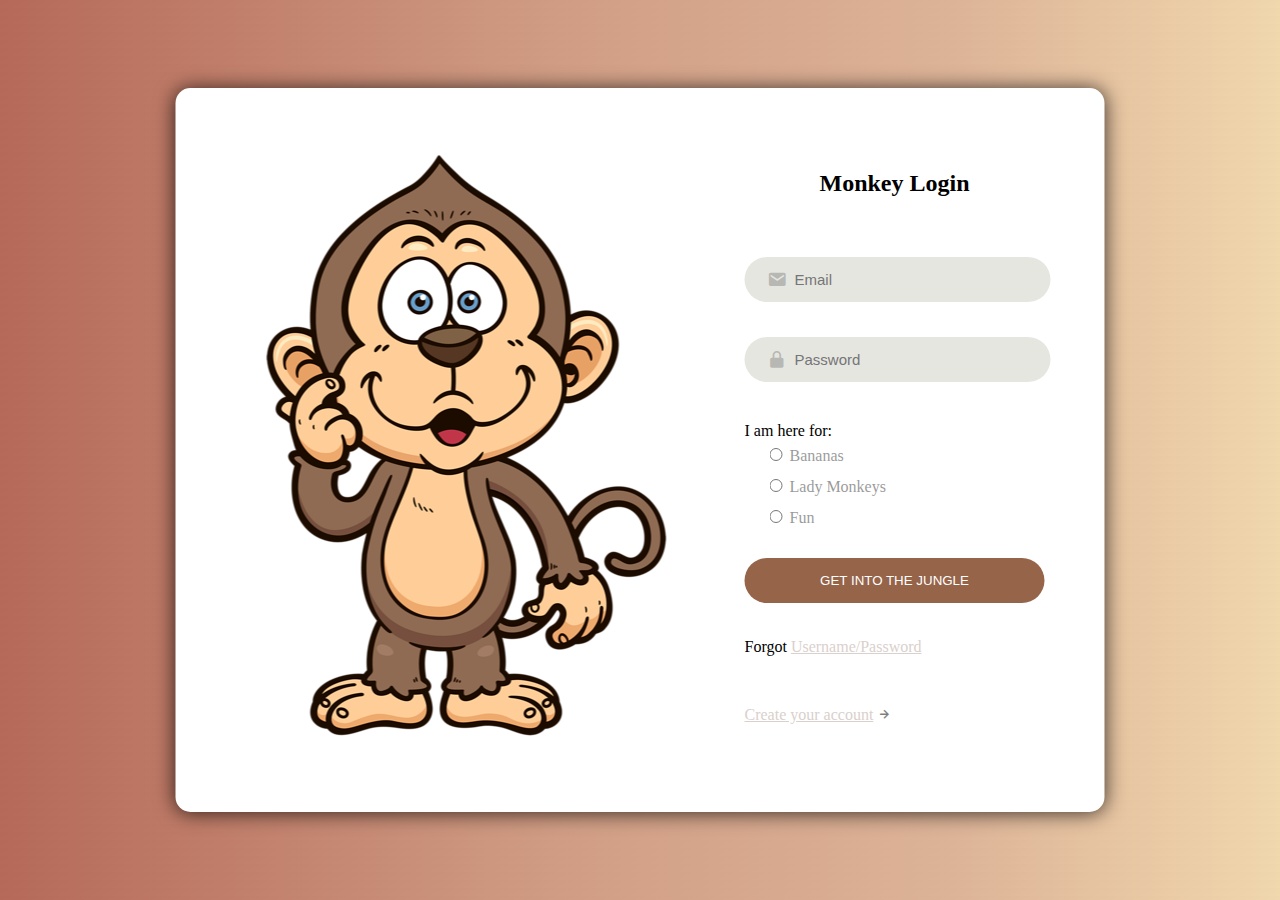
<file: Homework-Form-Monkey-main/index.html>
<!DOCTYPE html>
<html lang="en">
  <head>
    <meta charset="UTF-8" />
    <meta name="viewport" content="width=device-width, initial-scale=1.0" />
    <link
      href="https://unpkg.com/boxicons@2.1.4/css/boxicons.min.css"
      rel="stylesheet"
    />
    <link rel="stylesheet" href="style.css" />
    <title>Homework</title>
  </head>
  <body>
    <div class="container">
      <div class="monkey-img">
        <img src="img-01.png" alt="Monkey" />
      </div>
      <div class="monkey-form">
        <form>
          <h2>Monkey Login</h2>
          <div class="input-box">
            <i class="bx bxs-envelope"></i>
            <input type="text" id="email" name="email" placeholder="Email" />
          </div>
          <div class="input-box">
            <i class="bx bxs-lock-alt"></i>
            <input
              type="password"
              id="password"
              name="password"
              placeholder="Password"
            />
          </div>
          <div class="choice">
            <p>I am here for:</p>
            <label>
              <input type="radio" name="radio-btn" />
              <span class="text">Bananas</span>
            </label>
            <label>
              <input type="radio" name="radio-btn" />
              <span class="text">Lady Monkeys</span>
            </label>
            <label>
              <input type="radio" name="radio-btn" />
              <span class="text">Fun</span>
            </label>
          </div>

          <button type="submit" class="btn">GET INTO THE JUNGLE</button>

          <div class="forgot-password">
            <p>Forgot <a href="#">Username/Password</a></p>
          </div>

          <div class="create-account">
            <i class="bx bx-right-arrow-alt"></i>
            <a href="#">Create your account</a>
          </div>
        </form>
      </div>
    </div>
  </body>
</html>
</file>
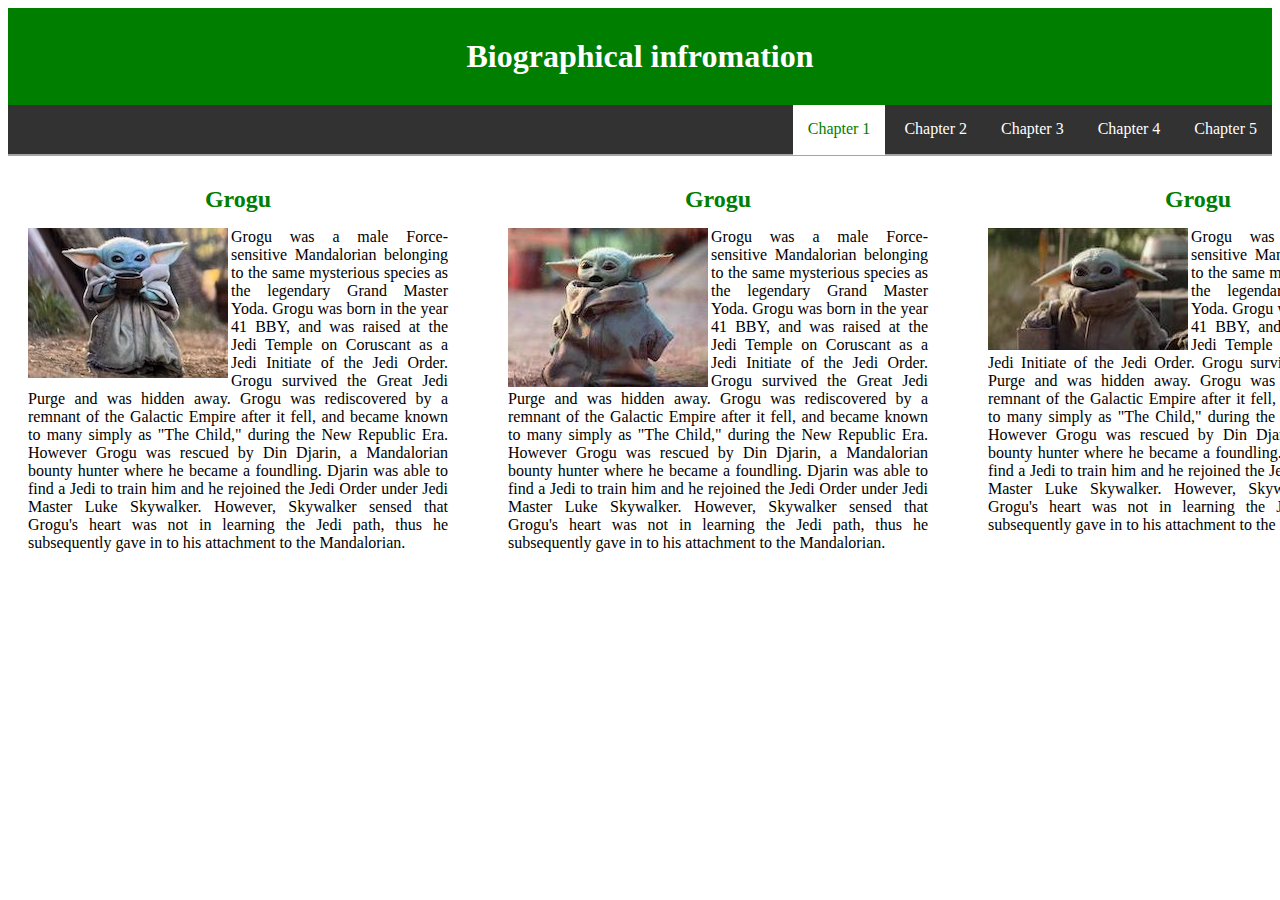
<file: Homework-Grogu/index.html>
<!DOCTYPE html>
<html lang="en">
  <head>
    <meta charset="UTF-8" />
    <meta name="viewport" content="width=device-width, initial-scale=1.0" />
    <link rel="stylesheet" href="style.css" />
    <title>Homework</title>
  </head>
  <body>
    <div class="page-title">
      <h1>Biographical infromation</h1>
      <div class="navbar">
        <ul>
          <li>Chapter 1</li>
          <li>Chapter 2</li>
          <li>Chapter 3</li>
          <li>Chapter 4</li>
          <li>Chapter 5</li>
        </ul>
      </div>
    </div>

    <div class="main-container">
      <div class="first-grogu">
        <div class="grogu-content">
          <h2>Grogu</h2>
          <img src="g1.jpeg" alt="Grogu" />
          <p>
            Grogu was a male Force-sensitive Mandalorian belonging to the same
            mysterious species as the legendary Grand Master Yoda. Grogu was
            born in the year 41 BBY, and was raised at the Jedi Temple on
            Coruscant as a Jedi Initiate of the Jedi Order. Grogu survived the
            Great Jedi Purge and was hidden away. Grogu was rediscovered by a
            remnant of the Galactic Empire after it fell, and became known to
            many simply as "The Child," during the New Republic Era. However
            Grogu was rescued by Din Djarin, a Mandalorian bounty hunter where
            he became a foundling. Djarin was able to find a Jedi to train him
            and he rejoined the Jedi Order under Jedi Master Luke Skywalker.
            However, Skywalker sensed that Grogu's heart was not in learning the
            Jedi path, thus he subsequently gave in to his attachment to the
            Mandalorian.
          </p>
        </div>
      </div>
      <div class="second-grogu">
        <div class="grogu-content">
          <h2>Grogu</h2>
          <img src="g2.jpg" alt="Grogu" />
          <p>
            Grogu was a male Force-sensitive Mandalorian belonging to the same
            mysterious species as the legendary Grand Master Yoda. Grogu was
            born in the year 41 BBY, and was raised at the Jedi Temple on
            Coruscant as a Jedi Initiate of the Jedi Order. Grogu survived the
            Great Jedi Purge and was hidden away. Grogu was rediscovered by a
            remnant of the Galactic Empire after it fell, and became known to
            many simply as "The Child," during the New Republic Era. However
            Grogu was rescued by Din Djarin, a Mandalorian bounty hunter where
            he became a foundling. Djarin was able to find a Jedi to train him
            and he rejoined the Jedi Order under Jedi Master Luke Skywalker.
            However, Skywalker sensed that Grogu's heart was not in learning the
            Jedi path, thus he subsequently gave in to his attachment to the
            Mandalorian.
          </p>
        </div>
      </div>
      <div class="third-grogu">
        <div class="grogu-content">
          <h2>Grogu</h2>
          <img src="g3.jpg" alt="Grogu" />
          <p>
            Grogu was a male Force-sensitive Mandalorian belonging to the same
            mysterious species as the legendary Grand Master Yoda. Grogu was
            born in the year 41 BBY, and was raised at the Jedi Temple on
            Coruscant as a Jedi Initiate of the Jedi Order. Grogu survived the
            Great Jedi Purge and was hidden away. Grogu was rediscovered by a
            remnant of the Galactic Empire after it fell, and became known to
            many simply as "The Child," during the New Republic Era. However
            Grogu was rescued by Din Djarin, a Mandalorian bounty hunter where
            he became a foundling. Djarin was able to find a Jedi to train him
            and he rejoined the Jedi Order under Jedi Master Luke Skywalker.
            However, Skywalker sensed that Grogu's heart was not in learning the
            Jedi path, thus he subsequently gave in to his attachment to the
            Mandalorian.
          </p>
        </div>
      </div>
    </div>
  </body>
</html>
</file>
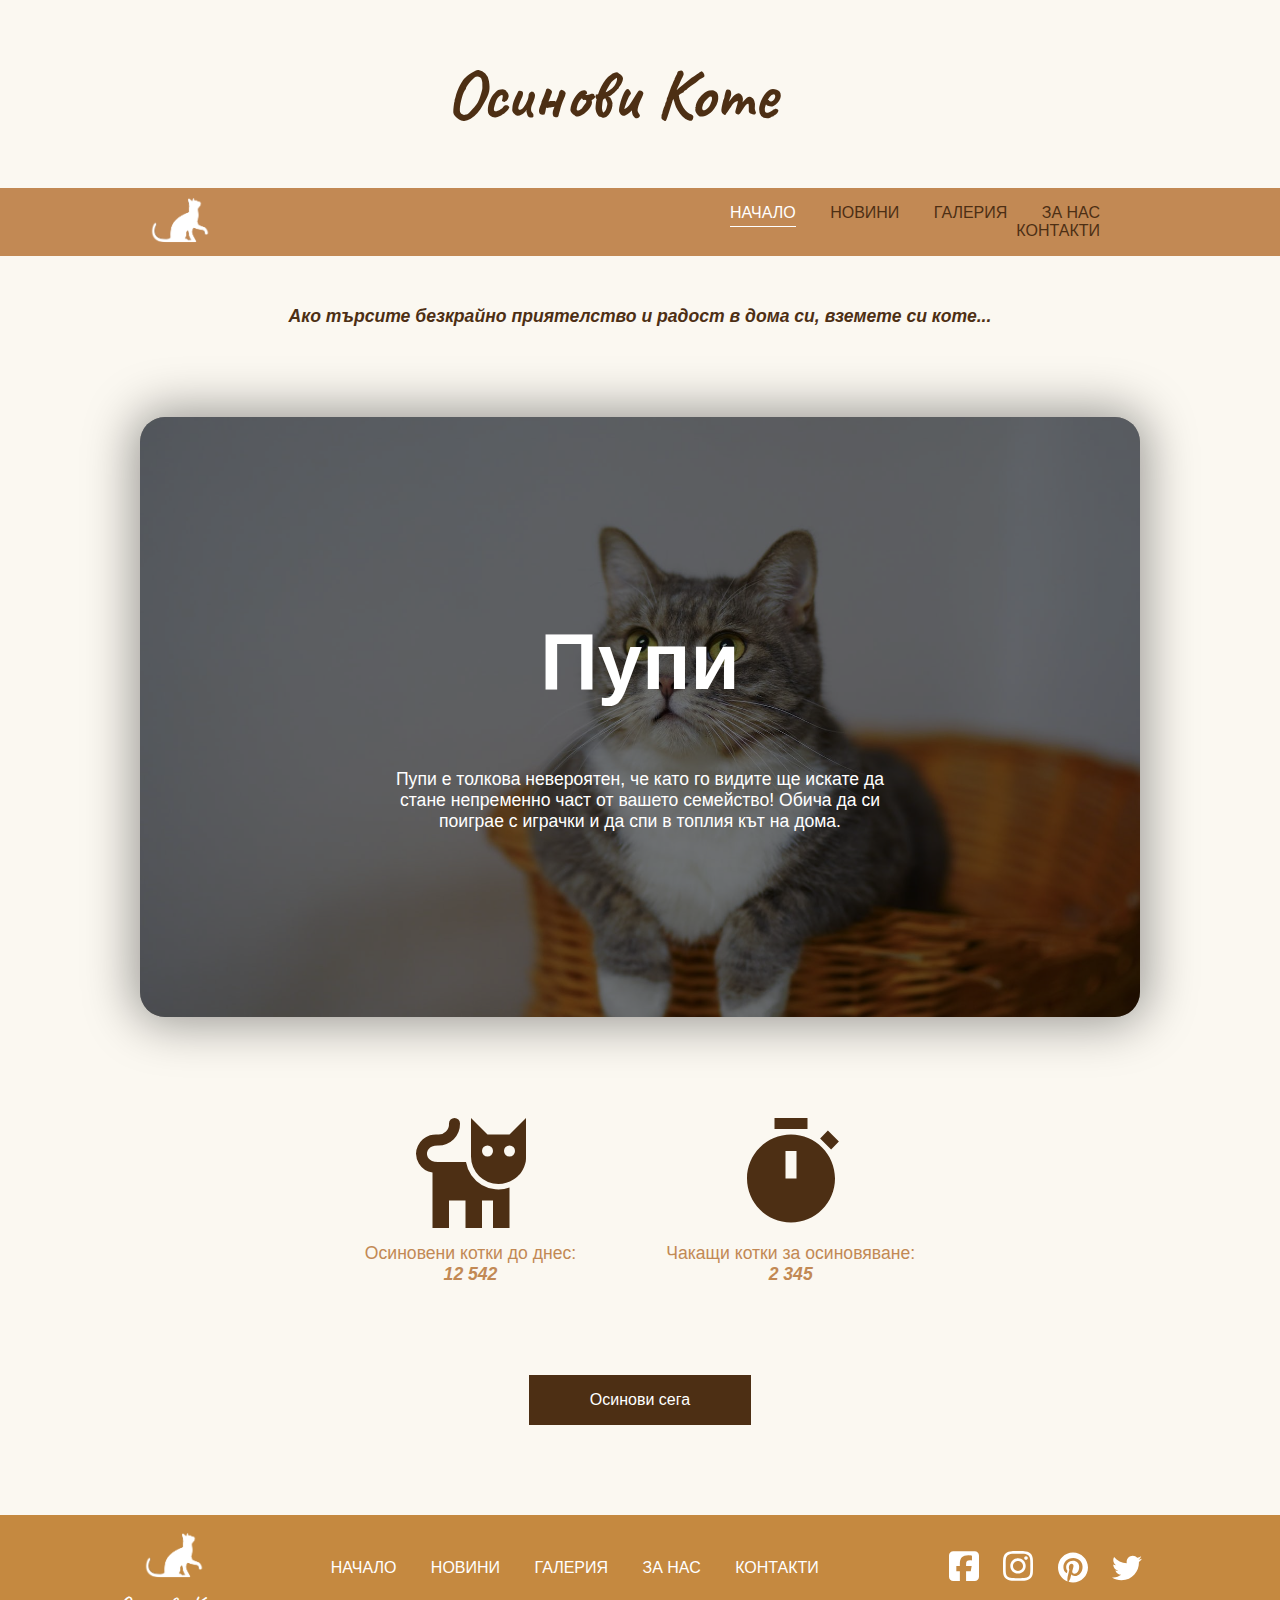
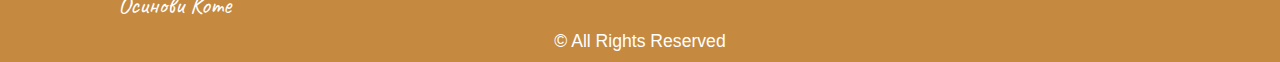
<file: OsinoviKote-Kursova/index.html>
<!DOCTYPE html>
<html lang="en">
  <head>
    <meta charset="utf-8" />
    <meta http-equiv="X-UA-Compatible" content="IE=edge" />
    <meta
      name="viewport"
      content="width=device-width, initial-scale=1, shrink-to-fit=no"
    />
    <meta
      name="description"
      content="This is our website for our organisation about adopting cats."
    />
    <meta
      name="keywords"
      content="котки, осиновяване, България, обич, уют, щастие, котарак, животни"
    />
    <meta http-equiv="content-language" content="bg" />
    <meta name="robots" content="index, follow" />

    <link rel="stylesheet" href="style.css" />

    <title>Осинови коте</title>
  </head>
  <body>
    <div class="page">
      <!-- Navigation Part -->
      <div class="main-title">
        <div class="container">
          <h1>Осинови Коте</h1>
        </div>
      </div>

      <div class="main-navigation">
        <div class="navigation">
          <div class="logo-part">
            <img
              src="images/cat-title-logo.png"
              alt="logo"
              class="image-logo"
            />
          </div>
          <div class="nav-part">
            <ul class="nav">
              <li class="nav-item">
                <a href="index.html" class="nav-item-link active">НАЧАЛО</a>
              </li>
              <li class="nav-item">
                <a href="news.html" class="nav-item-link">НОВИНИ</a>
              </li>
              <li class="nav-item">
                <a href="galery.html" class="nav-item-link">ГАЛЕРИЯ</a>
              </li>
              <li class="nav-item">
                <a href="aboutUs.html" class="nav-item-link">ЗА НАС</a>
              </li>
              <li class="nav-item">
                <a href="contact.html" class="nav-item-link">КОНТАКТИ</a>
              </li>
            </ul>
          </div>
        </div>
      </div>

      <!-- Main Part -->
      <div class="main-container">
        <div class="welcome-home">
          <div class="container">
            <p class="welcome-para">
              <i>
                Ако търсите безкрайно приятелство и радост в дома си, вземете си
                коте...</i
              >
            </p>
          </div>
        </div>

        <div class="slider" id="slider">
          <div class="slide active">
            <img src="images/cat1.jpg" alt="demo image" class="slider-image" />
            <div class="content">
              <h2 class="cat-name">Пупи</h2>
              <p>
                Пупи е толкова невероятен, че като го видите ще искате да стане
                непременно част от вашето семейство! Обича да си поиграе с
                играчки и да спи в топлия кът на дома.
              </p>
            </div>
          </div>
          <div class="slide">
            <img src="images/cat2.jpg" alt="demo image" class="slider-image" />
            <div class="content">
              <h2 class="cat-name">Топчо</h2>
              <p>
                Топчо, веселието във формата на котка! Този котарак пренася
                своята енергия и радост навсякъде, където стъпва.
              </p>
            </div>
          </div>
          <div class="slide">
            <img src="images/cat3.jpg" alt="demo image" class="slider-image" />
            <div class="content">
              <h2 class="cat-name">Гошко</h2>
              <p>
                Неговите любопитни очи го правят особено неповторим. Гошко обича
                да изследва света около себе си и да се забавлява.
              </p>
            </div>
          </div>
        </div>

        <div class="container">
          <div class="statistics">
            <div class="left-statistic">
              <img
                src="images/cat-solid-132.png"
                alt="cat"
                class="cat-statistic"
              />
              <p class="counter">
                Осиновени котки до днес: <br /><b><i>12 542</i></b>
              </p>
            </div>
            <div class="right-statistic">
              <img
                src="images/stopwatch-solid-132.png"
                alt="cat"
                class="cat-statistic"
              />
              <p class="counter">
                Чакащи котки за осиновяване: <br /><b><i>2 345</i></b>
              </p>
            </div>
          </div>
          <a href="contact.html" class="button-adopt">Осинови сега</a>
        </div>
      </div>

      <!-- Footer -->
      <div class="footer-part">
        <div class="top-part-footer">
          <div class="logo-image-container">
            <div class="image-part">
              <img
                src="images/cat-title-logo.png"
                alt="logo"
                class="image-logo"
              />
            </div>
            <div class="text-part">
              <p class="footer-title">Осинови Коте</p>
            </div>
          </div>
          <div class="navigation-footer">
            <div class="nav-part-footer">
              <ul class="nav">
                <li class="nav-item">
                  <a href="index.html" class="nav-item-link-footer">НАЧАЛО</a>
                </li>
                <li class="nav-item">
                  <a href="news.html" class="nav-item-link-footer">НОВИНИ</a>
                </li>
                <li class="nav-item">
                  <a href="galery.html" class="nav-item-link-footer">ГАЛЕРИЯ</a>
                </li>
                <li class="nav-item">
                  <a href="aboutUs.html" class="nav-item-link-footer">ЗА НАС</a>
                </li>
                <li class="nav-item">
                  <a href="contact.html" class="nav-item-link-footer"
                    >КОНТАКТИ</a
                  >
                </li>
              </ul>
            </div>
          </div>
          <div class="social-media">
            <img
              src="images/square-facebook.svg"
              alt="facebook"
              class="social-media-image"
            />
            <img
              src="images/instagram.svg"
              alt="instagram"
              class="social-media-image"
            />
            <img
              src="images/pinterest.svg"
              alt="pinterest"
              class="social-media-image"
            />
            <img
              src="images/twitter.svg"
              alt="twitter"
              class="social-media-image"
            />
          </div>
        </div>
        <div class="down-part-footer">
          <p class="text-rights">&copy; All Rights Reserved</p>
        </div>
      </div>
    </div>
    <script src="script.js"></script>
  </body>
</html>
</file>
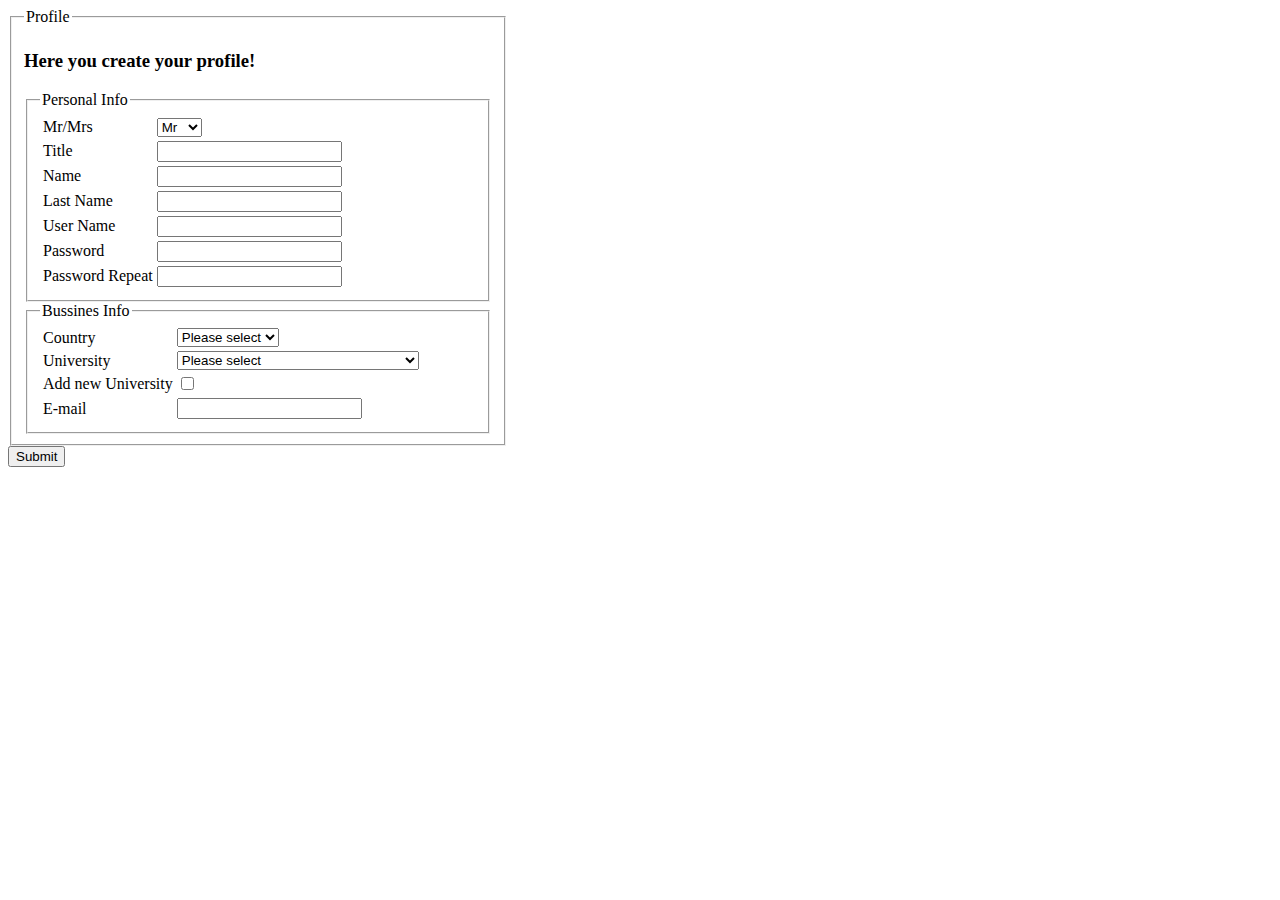
<file: Homework-Web/Form/index.html>
<!DOCTYPE html>
<html lang="en">
  <head>
    <meta charset="UTF-8" />
    <meta name="viewport" content="width=device-width, initial-scale=1.0" />
    <link rel="stylesheet" href="style.css">
    <title>Document</title>
  </head>
  <body>
    <div class="main-fieldset">
        <fieldset >
            <legend>Profile</legend>
            <h3>Here you create your profile!</h3>
              
          <fieldset>
              <legend>Personal Info</legend>
              <form>
                  <table>
                    <!-- Mr/Mrs -->
                    <tr>
                        <td>
                            <label for="city">Mr/Mrs</label>
                        </td>
        
                        <td>
                            <select name="gender" id="gender">
                            <option value="Mr">Mr</option>
                            <option value="Mrs">Mrs</option>
                        </td>
                    </tr>
      
                    <!-- Title -->
                    <tr>
                        <td>
                            <label for="title">Title</label>
                        </td>
        
                        <td>
                            <input type="text" id="title">
                        </td>
                    </tr>
      
                    <!-- Name -->
                    <tr>
                        <td>
                            <label for="name">Name</label>
                        </td>
        
                        <td>
                            <input type="text" id="name">
                        </td>
                    </tr>
      
                    <!-- Last Name -->
                    <tr>
                        <td>
                            <label for="lname">Last Name</label>
                        </td>
        
                        <td>
                            <input type="text" id="lname">
                        </td>
                    </tr>
      
                    <!-- User Name -->
                    <tr>
                        <td>
                            <label for="uname">User Name</label>
                        </td>
        
                        <td>
                            <input type="text" id="uname">
                        </td>
                    </tr>
      
                    <!-- Password -->
                    <tr>
                        <td>
                            <label for="password">Password</label>
                        </td>
        
                        <td>
                            <input type="text" id="password">
                        </td>
                    </tr>
      
                    <!-- Password Repeat -->
                    <tr>
                        <td>
                            <label for="apassword">Password Repeat</label>
                        </td>
        
                        <td>
                            <input type="text" id="apassword">
                        </td>
                    </tr>
                  </table>
              </form>
          </fieldset>
            
          <fieldset>
              <legend>Bussines Info</legend>
              <form>
                  <table>
                    <!-- Country -->
                      <tr>
                          <td>
                              <label for="country">Country</label>
                          </td>
      
                          <td>
                              <select name="country">
                                  <option value="" disabled selected>Please select</option>
                                  <option>България</option>
                                  <option>Румъния</option>
                                  <option>Сърбия</option>
                                  <option>Гърция</option>
                              </select>
                          </td>
                      </tr>
                      
                    <!-- University -->
                      <tr>
                          <td>
                              <label for="university">University</label>
                          </td>
      
                          <td>
                              <select name="university">
                                  <option value="" disabled selected>Please select</option>
                                  <option>Икономически университет - Варна</option>
                                  <option>Медицински университет - Варна</option>
                                  <option>Технически университет</option>
                              </select>
                          </td>
                      </tr>
                    <!-- Add new University -->
                      <tr>
                          <td>
                              <label for="add">Add new University</label>
                          </td>
                          
                          <td>
                              <input type="checkbox">
                          </td>
                      </tr>
                    
                    <!-- E-mail -->
                      <tr>
                          <td>
                              <label for="email">E-mail</label>
                          </td>
      
                          <td>
                              <input type="text">
                          </td>
                      </tr>
                  </table>
              </form>
          </fieldset>
        </fieldset>
        <input type="submit" name="Submit">
    </div>
  </body>
</html>
</file>
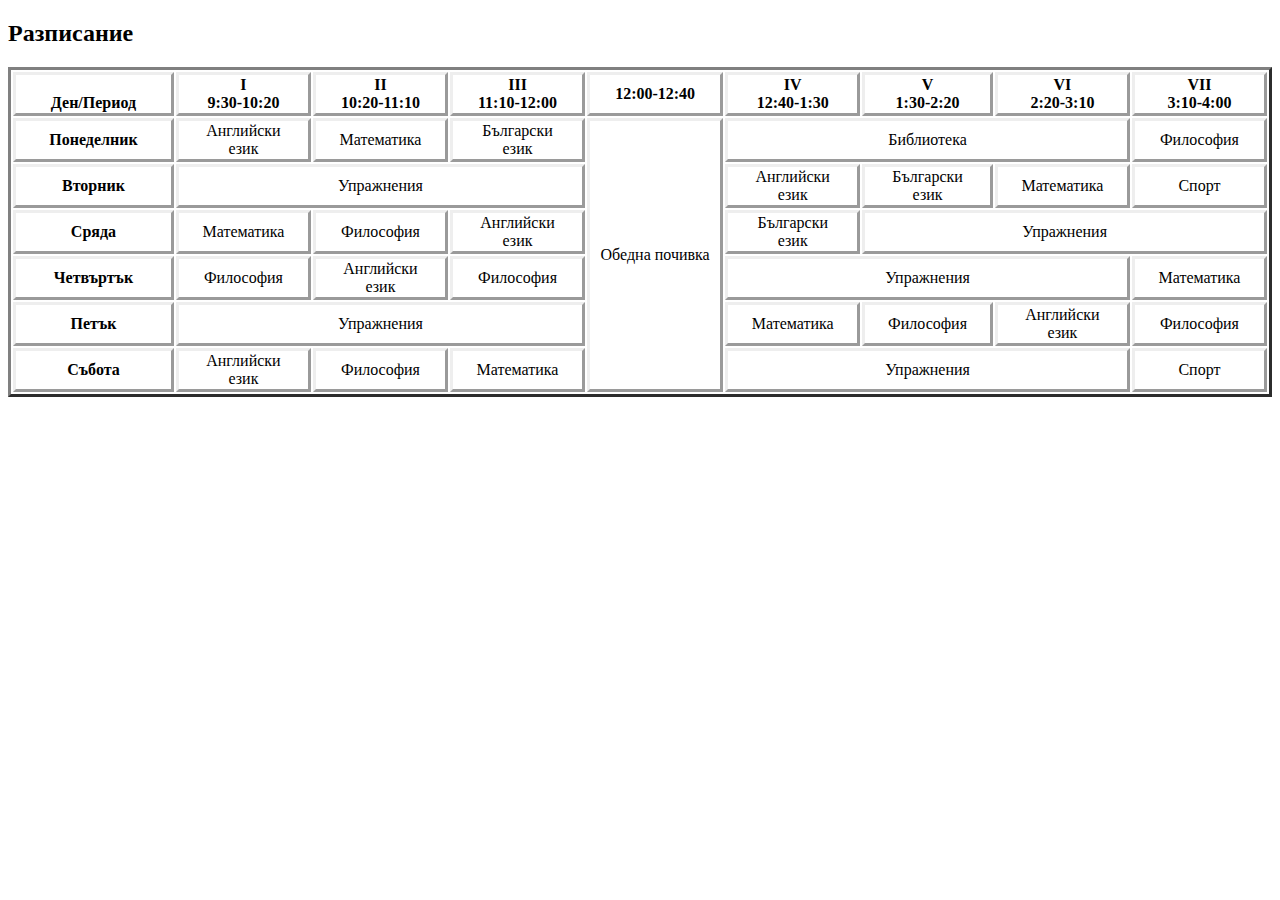
<file: Homework-Web/Table/index.html>
<!DOCTYPE html>
<html lang="en">
  <head>
    <meta charset="UTF-8" />
    <meta name="viewport" content="width=device-width, initial-scale=1.0" />
    <link rel="stylesheet" href="style.css" />
    <title>Document</title>
  </head>
  <body>
    <h2>Разписание</h2>

    <table width="100%" height="100%">
      <tr>
        <th width="13%" height="10%"><br />Ден/Период</th>
        <th>I <br />9:30-10:20</th>
        <th>II <br />10:20-11:10</th>
        <th>III <br />11:10-12:00</th>
        <th width="11%">12:00-12:40</th>
        <th>IV <br />12:40-1:30</th>
        <th>V <br />1:30-2:20</th>
        <th>VI <br />2:20-3:10</th>
        <th>VII <br />3:10-4:00</th>
      </tr>

      <tr>
        <th width="13%" height="10%">Понеделник</th>
        <td>Английски <br />език</td>
        <td>Математика</td>
        <td>Български <br />език</td>
        <td rowspan="6">Обедна почивка</td>
        <td colspan="3">Библиотека</td>
        <td>Философия</td>
      </tr>

      <tr>
        <th width="13%" height="10%">Вторник</th>
        <td colspan="3">Упражнения</td>
        <td>Английски <br />език</td>
        <td>Български <br />език</td>
        <td>Математика</td>
        <td>Спорт</td>
      </tr>

      <tr>
        <th width="13%" height="10%">Сряда</th>
        <td>Математика</td>
        <td>Философия</td>
        <td>Английски <br />език</td>
        <td>Български <br />език</td>
        <td colspan="3">Упражнения</td>
      </tr>

      <tr>
        <th width="13%" height="10%">Четвъртък</th>
        <td>Философия</td>
        <td>Английски <br />език</td>
        <td>Философия</td>
        <td colspan="3">Упражнения</td>
        <td>Математика</td>
      </tr>

      <tr>
        <th width="13%" height="10%">Петък</th>
        <td colspan="3">Упражнения</td>
        <td>Математика</td>
        <td>Философия</td>
        <td>Английски <br />език</td>
        <td>Философия</td>
      </tr>

      <tr>
        <th width="13%" height="10%">Събота</th>
        <td>Английски <br />език</td>
        <td>Философия</td>
        <td>Математика</td>
        <td colspan="3">Упражнения</td>
        <td>Спорт</td>
      </tr>
    </table>
  </body>
</html>
</file>
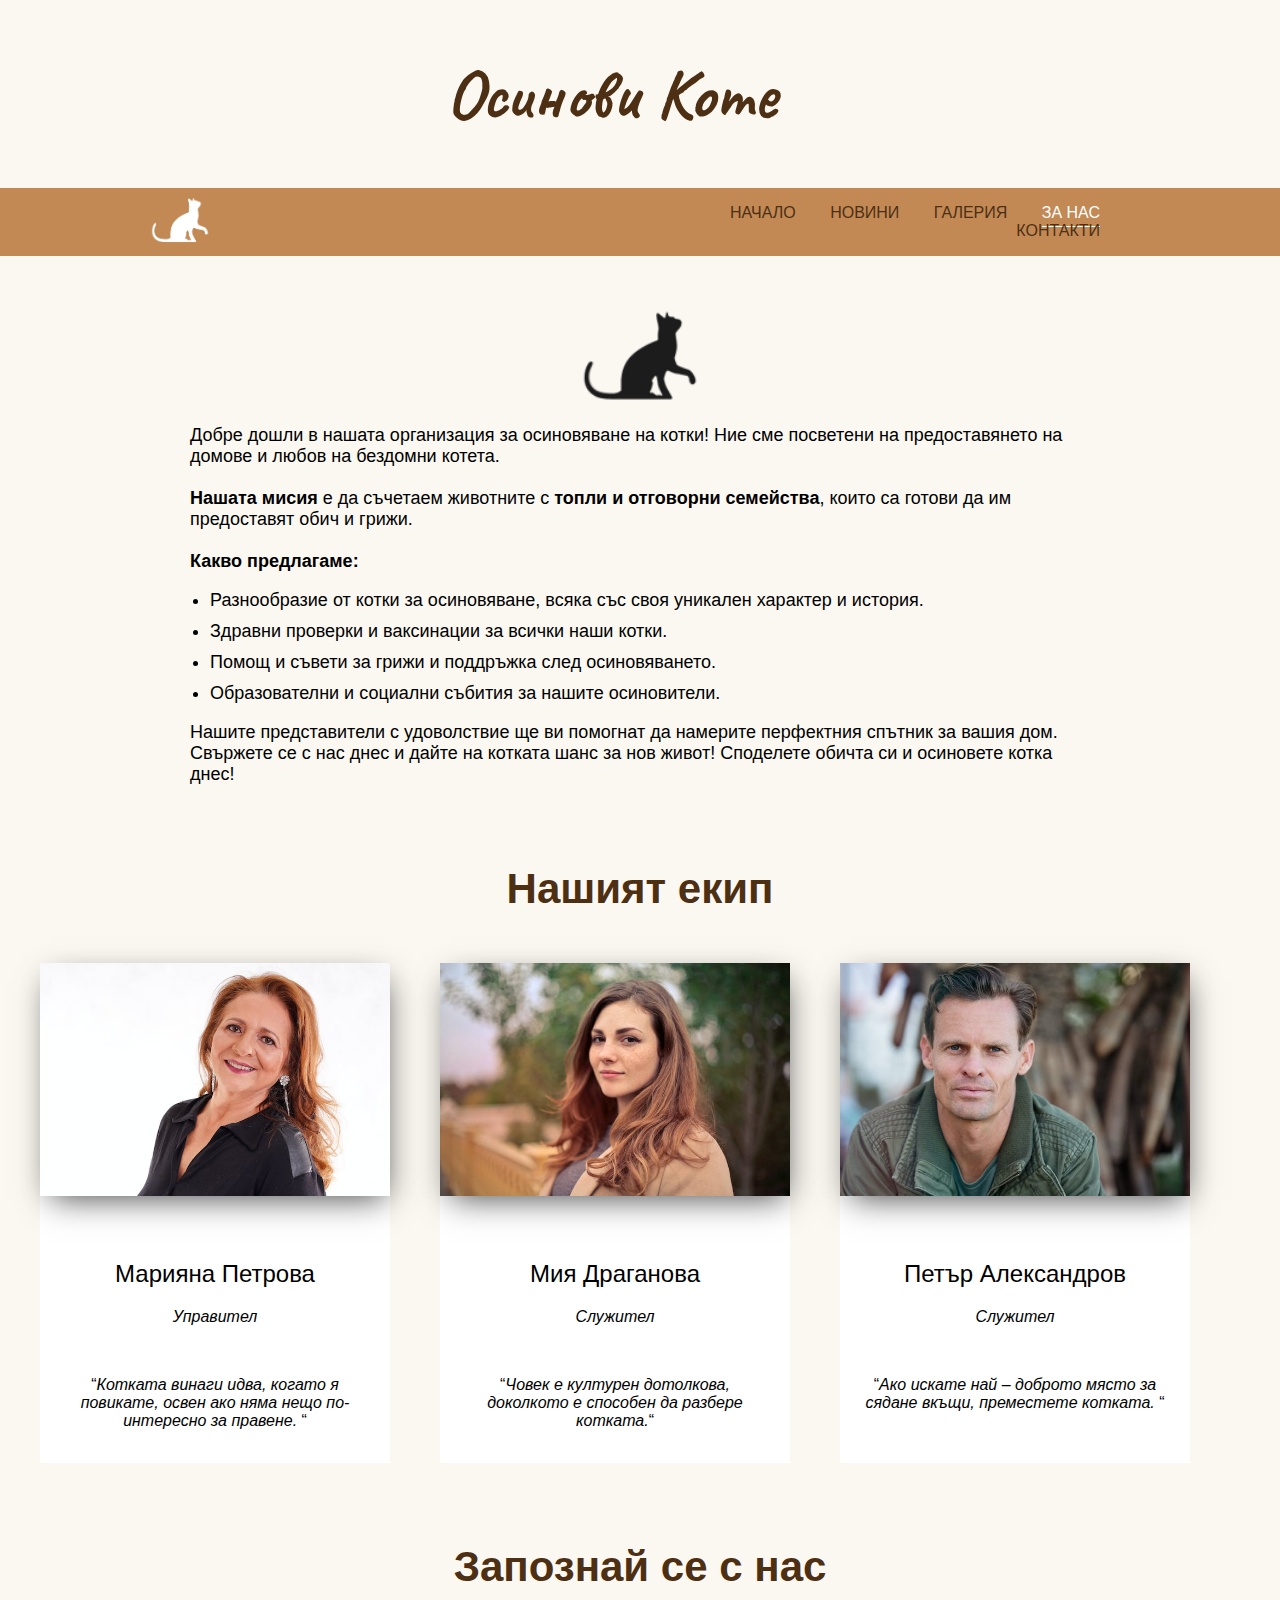
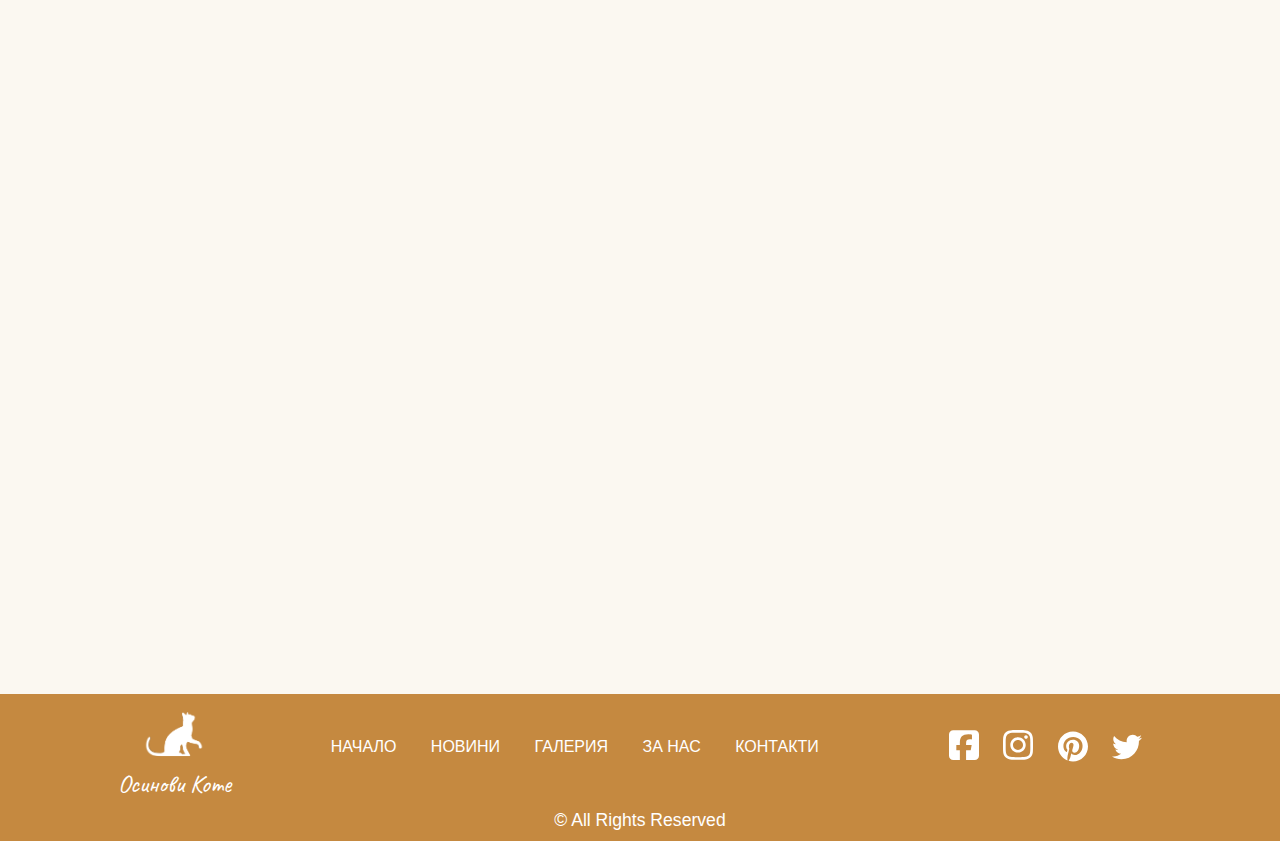
<file: OsinoviKote-Kursova/aboutUs.html>
<!DOCTYPE html>
<html lang="en">
  <head>
    <meta charset="utf-8" />
    <meta http-equiv="X-UA-Compatible" content="IE=edge" />
    <meta
      name="viewport"
      content="width=device-width, initial-scale=1, shrink-to-fit=no"
    />
    <meta
      name="description"
      content="This is our website for our organisation about adopting cats."
    />
    <meta
      name="keywords"
      content="котки, осиновяване, България, обич, уют, щастие, котарак, животни"
    />
    <meta http-equiv="content-language" content="bg" />
    <meta name="robots" content="index, follow" />
    <link rel="stylesheet" href="style.css" />
    <title>Осинови коте</title>
  </head>
  <body>
    <!-- Navigation Part -->
    <div class="main-title">
      <div class="container">
        <h1>Осинови Коте</h1>
      </div>
    </div>

    <div class="main-navigation">
      <div class="navigation">
        <div class="logo-part">
          <img src="images/cat-title-logo.png" alt="logo" class="image-logo" />
        </div>
        <div class="nav-part">
          <ul class="nav">
            <li class="nav-item">
              <a href="index.html" class="nav-item-link">НАЧАЛО</a>
            </li>
            <li class="nav-item">
              <a href="news.html" class="nav-item-link">НОВИНИ</a>
            </li>
            <li class="nav-item">
              <a href="galery.html" class="nav-item-link">ГАЛЕРИЯ</a>
            </li>
            <li class="nav-item">
              <a href="aboutUs.html" class="nav-item-link active">ЗА НАС</a>
            </li>
            <li class="nav-item">
              <a href="contact.html" class="nav-item-link">КОНТАКТИ</a>
            </li>
          </ul>
        </div>
      </div>
    </div>

    <!-- Main Part -->
    <div class="main-container">
      <div class="main-page">
        <div class="organisation-info">
          <img
            src="images/cat-logo-black.png"
            alt="cat"
            class="oragnisation-image"
          />
          <div class="organisation-info-text">
            Добре дошли в нашата организация за осиновяване на котки! Ние сме
            посветени на предоставянето на домове и любов на бездомни котета.
            <br />
            <br /><b>Нашата мисия</b> е да съчетаем животните с
            <b>топли и отговорни семейства</b>, които са готови да им
            предоставят обич и грижи.
            <br />
            <br /><b>Какво предлагаме:</b>

            <ul class="ulist">
              <li class="ulist-items">
                Разнообразие от котки за осиновяване, всяка със своя уникален
                характер и история.
              </li>
              <li class="ulist-items">
                Здравни проверки и ваксинации за всички наши котки.
              </li>
              <li class="ulist-items">
                Помощ и съвети за грижи и поддръжка след осиновяването.
              </li>
              <li class="ulist-items">
                Образователни и социални събития за нашите осиновители.
              </li>
            </ul>

            Нашите представители с удоволствие ще ви помогнат да намерите
            перфектния спътник за вашия дом. Свържете се с нас днес и дайте на
            котката шанс за нов живот! Споделете обичта си и осиновете котка
            днес!
          </div>
        </div>

        <div class="organisation-people">
          <div class="container">
            <h2 class="organisation-header">Нашият екип</h2>

            <div class="people-container">
              <div class="people-box">
                <img src="images/woman1.jpg" alt="" class="person-image" />
                <div class="person-name">Марияна Петрова</div>
                <div class="person-title"><i>Управител</i></div>
                <div class="person-quote">
                  &#8220;<i
                    >Котката винаги идва, когато я повикате, освен ако няма нещо
                    по-интересно за правене. </i
                  >&#8220;
                </div>
              </div>

              <div class="people-box">
                <img src="images/woman2.jpg" alt="" class="person-image" />
                <div class="person-name">Мия Драганова</div>
                <div class="person-title"><i>Служител</i></div>
                <div class="person-quote">
                  &#8220;<i
                    >Човек е културен дотолкова, доколкото е способен да разбере
                    котката.</i
                  >&#8220;
                </div>
              </div>
              <div class="people-box">
                <img src="images/man1.jpg" alt="" class="person-image" />
                <div class="person-name">Петър Александров</div>
                <div class="person-title"><i>Служител</i></div>
                <div class="person-quote">
                  &#8220;<i
                    >Ако искате най – доброто място за сядане вкъщи, преместете
                    котката.</i
                  >
                  &#8220;
                </div>
              </div>
            </div>

            <h2 class="organisation-header">Запознай се с нас</h2>
            <div class="power-point">
              <iframe
                src="https://docs.google.com/presentation/d/e/2PACX-1vQdWURUVekBOysONfa6TQRJztaOsjkWL0HYWbFw5wkn6vTEZwkSsu5LXUJ3UyKMidFisIj0pDIRd-_0/embed?start=false&loop=false&delayms=3000"
                frameborder="0"
                width="960"
                height="569"
                allowfullscreen="true"
                mozallowfullscreen="true"
                webkitallowfullscreen="true"
              ></iframe>
            </div>
          </div>
        </div>
      </div>
    </div>

    <!-- Footer -->
    <div class="footer-part">
      <div class="top-part-footer">
        <div class="logo-image-container">
          <div class="image-part">
            <img
              src="images/cat-title-logo.png"
              alt="logo"
              class="image-logo"
            />
          </div>
          <div class="text-part">
            <p class="footer-title">Осинови Коте</p>
          </div>
        </div>
        <div class="navigation-footer">
          <div class="nav-part-footer">
            <ul class="nav">
              <li class="nav-item">
                <a href="index.html" class="nav-item-link-footer">НАЧАЛО</a>
              </li>
              <li class="nav-item">
                <a href="news.html" class="nav-item-link-footer">НОВИНИ</a>
              </li>
              <li class="nav-item">
                <a href="galery.html" class="nav-item-link-footer">ГАЛЕРИЯ</a>
              </li>
              <li class="nav-item">
                <a href="aboutUs.html" class="nav-item-link-footer">ЗА НАС</a>
              </li>
              <li class="nav-item">
                <a href="contact.html" class="nav-item-link-footer">КОНТАКТИ</a>
              </li>
            </ul>
          </div>
        </div>
        <div class="social-media">
          <img
            src="images/square-facebook.svg"
            alt="facebook"
            class="social-media-image"
          />
          <img
            src="images/instagram.svg"
            alt="instagram"
            class="social-media-image"
          />
          <img
            src="images/pinterest.svg"
            alt="pinterest"
            class="social-media-image"
          />
          <img
            src="images/twitter.svg"
            alt="twitter"
            class="social-media-image"
          />
        </div>
      </div>

      <div class="down-part-footer">
        <p class="text-rights">&copy; All Rights Reserved</p>
      </div>
    </div>

    <script src="script.js"></script>
  </body>
</html>
</file>
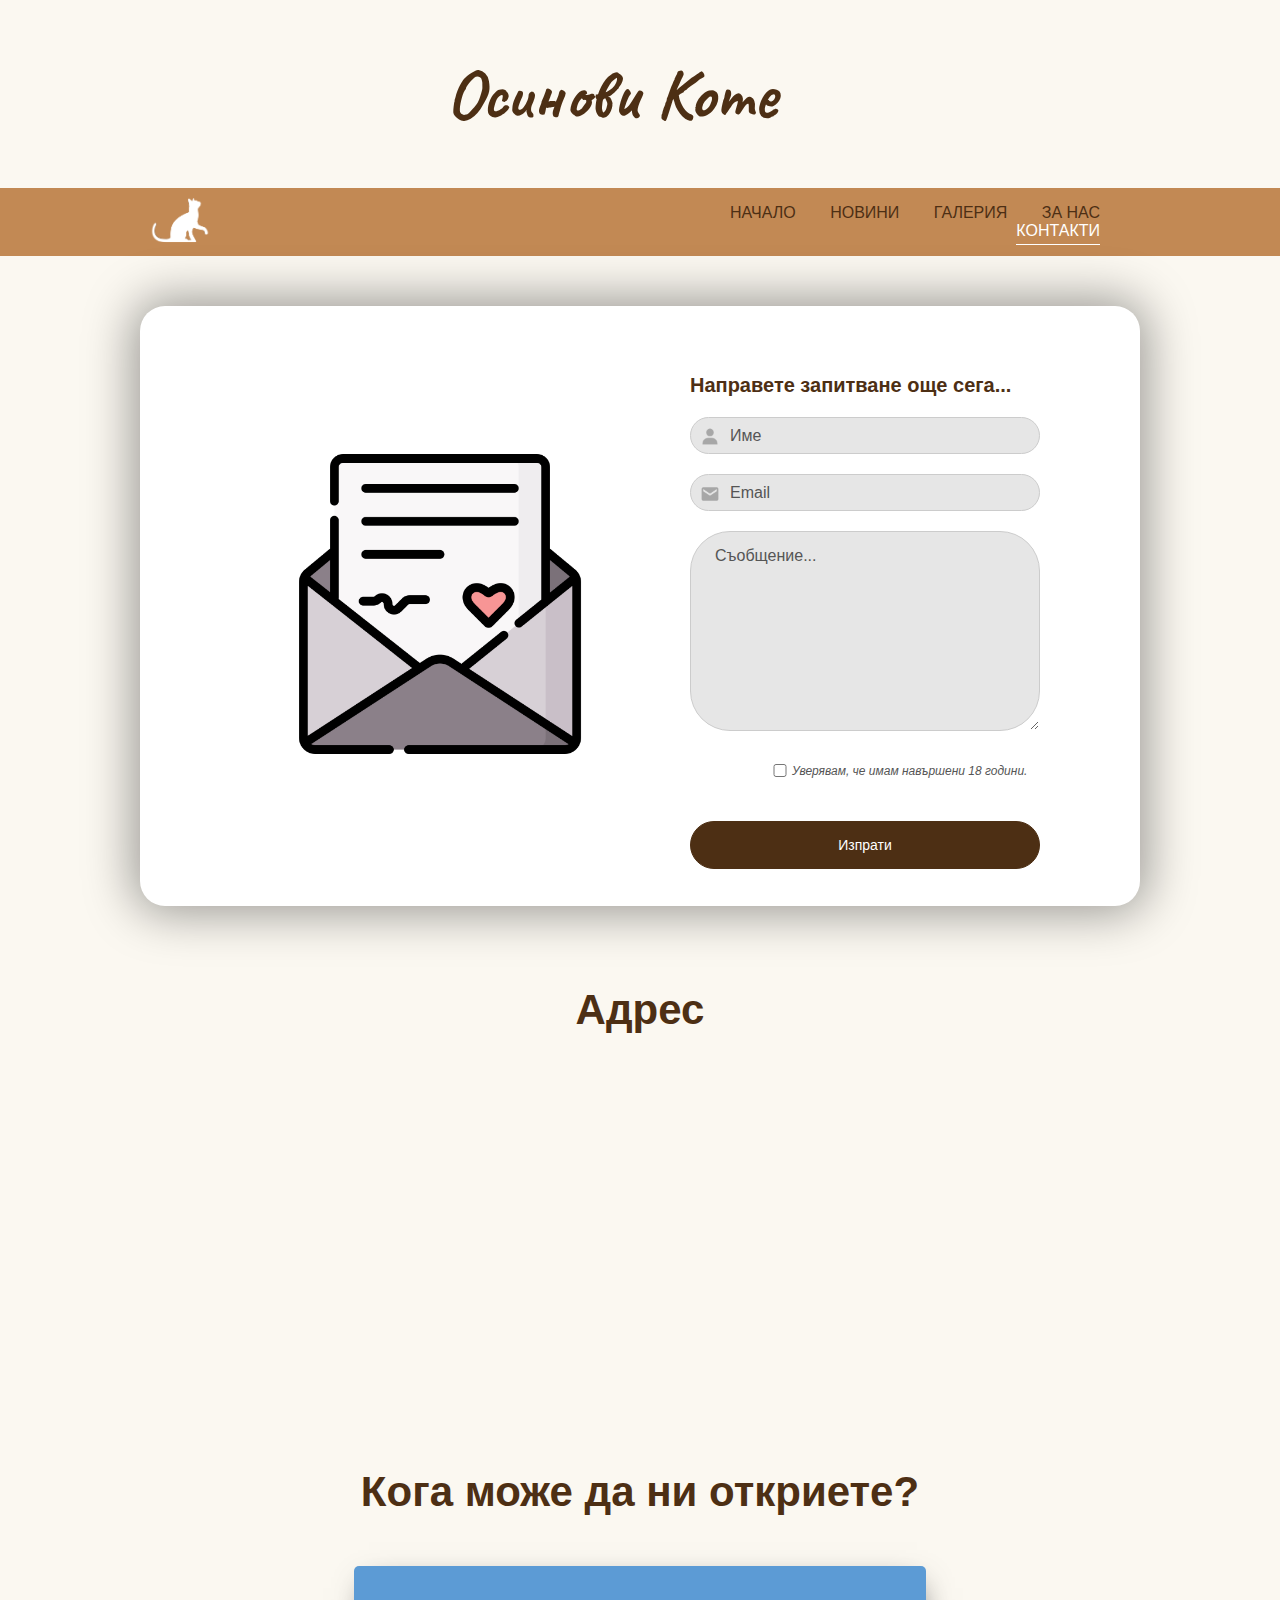
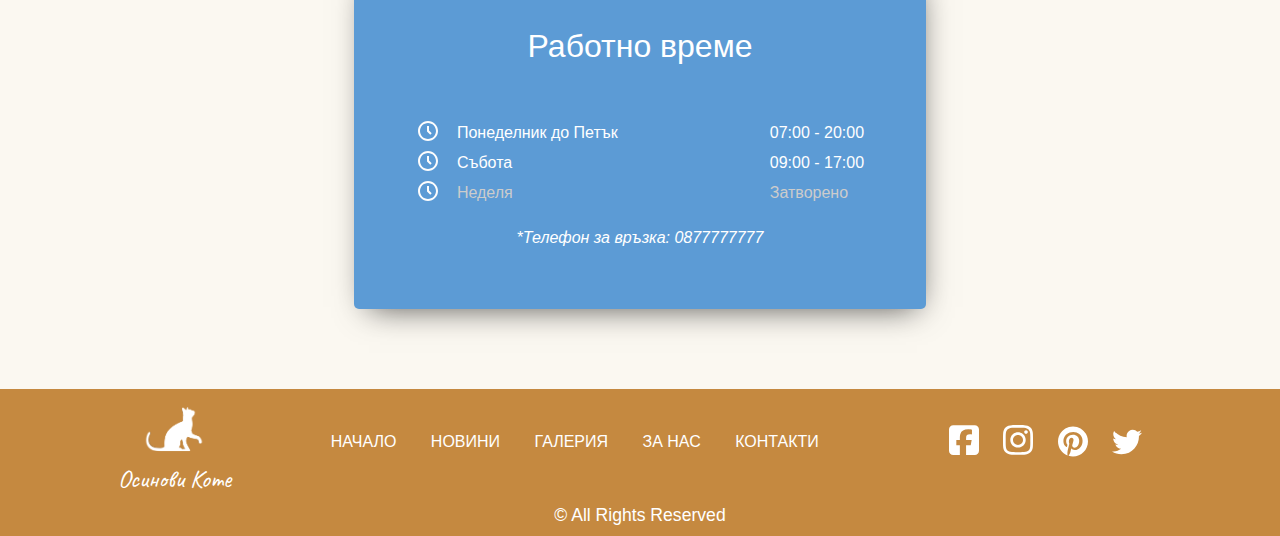
<file: OsinoviKote-Kursova/contact.html>
<!DOCTYPE html>
<html lang="en">
  <head>
    <meta charset="utf-8" />
    <meta http-equiv="X-UA-Compatible" content="IE=edge" />
    <meta
      name="viewport"
      content="width=device-width, initial-scale=1, shrink-to-fit=no"
    />
    <meta
      name="description"
      content="This is our website for our organisation about adopting cats."
    />
    <meta
      name="keywords"
      content="котки, осиновяване, България, обич, уют, щастие, котарак, животни"
    />
    <meta http-equiv="content-language" content="bg" />
    <meta name="robots" content="index, follow" />
    <link rel="stylesheet" href="style.css" />
    <title>Осинови коте</title>
  </head>
  <body>
    <!-- Navigation Part -->
    <div class="main-title">
      <div class="container">
        <h1>Осинови Коте</h1>
      </div>
    </div>

    <div class="main-navigation">
      <div class="navigation">
        <div class="logo-part">
          <img src="images/cat-title-logo.png" alt="logo" class="image-logo" />
        </div>
        <div class="nav-part">
          <ul class="nav">
            <li class="nav-item">
              <a href="index.html" class="nav-item-link">НАЧАЛО</a>
            </li>
            <li class="nav-item">
              <a href="news.html" class="nav-item-link">НОВИНИ</a>
            </li>
            <li class="nav-item">
              <a href="galery.html" class="nav-item-link">ГАЛЕРИЯ</a>
            </li>
            <li class="nav-item">
              <a href="aboutUs.html" class="nav-item-link">ЗА НАС</a>
            </li>
            <li class="nav-item">
              <a href="contact.html" class="nav-item-link active">КОНТАКТИ</a>
            </li>
          </ul>
        </div>
      </div>
    </div>

    <!-- Main Part -->
    <div class="main-container">
      <div class="main-page">
        <div class="form-container">
          <div class="container-left">
            <img src="images/5488402.png" alt="cat" class="form-image" />
          </div>
          <form class="container-right">
            <p class="title-form">Направете запитване още сега...</p>

            <div class="form-group">
              <label for="name" class="labels-icons" placeholder="Name"
                ><img
                  src="images/user-solid-24.png"
                  alt=""
                  class="label-image"
                />Име</label
              >
              <input
                type="text"
                id="name"
                name="name"
                class="input-with-icon"
              />
            </div>

            <div class="form-group">
              <label for="email" class="labels-icons" placeholder="Email"
                ><img
                  src="images/envelope-solid-24.png"
                  alt=""
                  class="label-image"
                />Email</label
              >
              <input
                type="text"
                id="email"
                name="email"
                class="input-with-icon"
              />
            </div>

            <div class="form-group">
              <label for="message" class="message-label">Съобщение...</label>
              <textarea
                id="message"
                name="message"
                class="message-input"
              ></textarea>
            </div>
            <div class="form-group-checkbox">
              <input
                type="checkbox"
                id="ageApproval"
                name="ageApproval"
                class="input-checkbox"
              />
              <label for="ageApproval" class="label-checkbox"
                ><i>Уверявам, че имам навършени 18 години.</i></label
              >
            </div>

            <button class="send-form">Изпрати</button>
          </form>
        </div>

        <div class="container">
          <div class="organisation-header">Адрес</div>
          <div class="google-maps-container">
            <iframe
              src="https://www.google.com/maps/embed?pb=!1m14!1m8!1m3!1d2907.9920347531183!2d27.9181923!3d43.2096564!3m2!1i1024!2i768!4f13.1!3m3!1m2!1s0x40a4540939dfa6d5%3A0x3d401ef3c09a59bf!2z0JjQutC-0L3QvtC80LjRh9C10YHQutC4INGD0L3QuNCy0LXRgNGB0LjRgtC10YIgLSDQktCw0YDQvdCw!5e0!3m2!1sbg!2sbg!4v1673959397063!5m2!1sbg!2sbg"
              width="1000"
              height="300"
              frameborder="0"
              style="border: 0"
              allowfullscreen
            ></iframe>

            <div class="organisation-header">Кога може да ни откриете?</div>
            <table class="table-working-times">
              <tr>
                <th colspan="3">Работно време</th>
              </tr>
              <tr>
                <th colspan="3"></th>
              </tr>
              <tr>
                <td>
                  <svg
                    xmlns="http://www.w3.org/2000/svg"
                    width="24"
                    height="24"
                    viewBox="0 0 24 24"
                    style="fill: rgba(253, 253, 253, 1)"
                  >
                    <path
                      d="M12 2C6.486 2 2 6.486 2 12s4.486 10 10 10 10-4.486 10-10S17.514 2 12 2zm0 18c-4.411 0-8-3.589-8-8s3.589-8 8-8 8 3.589 8 8-3.589 8-8 8z"
                    ></path>
                    <path
                      d="M13 7h-2v5.414l3.293 3.293 1.414-1.414L13 11.586z"
                    ></path>
                  </svg>
                </td>
                <td class="day-week">Понеделник до Петък</td>
                <td class="working-hours">07:00 - 20:00</td>
              </tr>
              <tr>
                <td>
                  <svg
                    xmlns="http://www.w3.org/2000/svg"
                    width="24"
                    height="24"
                    viewBox="0 0 24 24"
                    style="fill: rgba(253, 253, 253, 1)"
                  >
                    <path
                      d="M12 2C6.486 2 2 6.486 2 12s4.486 10 10 10 10-4.486 10-10S17.514 2 12 2zm0 18c-4.411 0-8-3.589-8-8s3.589-8 8-8 8 3.589 8 8-3.589 8-8 8z"
                    ></path>
                    <path
                      d="M13 7h-2v5.414l3.293 3.293 1.414-1.414L13 11.586z"
                    ></path>
                  </svg>
                </td>
                <td class="day-week">Събота</td>
                <td class="working-hours">09:00 - 17:00</td>
              </tr>
              <tr>
                <td>
                  <svg
                    xmlns="http://www.w3.org/2000/svg"
                    width="24"
                    height="24"
                    viewBox="0 0 24 24"
                    style="fill: rgba(253, 253, 253, 1)"
                  >
                    <path
                      d="M12 2C6.486 2 2 6.486 2 12s4.486 10 10 10 10-4.486 10-10S17.514 2 12 2zm0 18c-4.411 0-8-3.589-8-8s3.589-8 8-8 8 3.589 8 8-3.589 8-8 8z"
                    ></path>
                    <path
                      d="M13 7h-2v5.414l3.293 3.293 1.414-1.414L13 11.586z"
                    ></path>
                  </svg>
                </td>
                <td class="day-week">Неделя</td>
                <td class="working-hours">Затворено</td>
              </tr>
              <tr>
                <td colspan="3" class="telephone">
                  <i>*Телефон за връзка: 0877777777</i>
                </td>
              </tr>
            </table>
          </div>
        </div>
      </div>
    </div>

    <!-- Footer -->
    <div class="footer-part">
      <div class="top-part-footer">
        <div class="logo-image-container">
          <div class="image-part">
            <img
              src="images/cat-title-logo.png"
              alt="logo"
              class="image-logo"
            />
          </div>
          <div class="text-part">
            <p class="footer-title">Осинови Коте</p>
          </div>
        </div>
        <div class="navigation-footer">
          <div class="nav-part-footer">
            <ul class="nav">
              <li class="nav-item">
                <a href="index.html" class="nav-item-link-footer">НАЧАЛО</a>
              </li>
              <li class="nav-item">
                <a href="news.html" class="nav-item-link-footer">НОВИНИ</a>
              </li>
              <li class="nav-item">
                <a href="galery.html" class="nav-item-link-footer">ГАЛЕРИЯ</a>
              </li>
              <li class="nav-item">
                <a href="aboutUs.html" class="nav-item-link-footer">ЗА НАС</a>
              </li>
              <li class="nav-item">
                <a href="contact.html" class="nav-item-link-footer">КОНТАКТИ</a>
              </li>
            </ul>
          </div>
        </div>
        <div class="social-media">
          <img
            src="images/square-facebook.svg"
            alt="facebook"
            class="social-media-image"
          />
          <img
            src="images/instagram.svg"
            alt="instagram"
            class="social-media-image"
          />
          <img
            src="images/pinterest.svg"
            alt="pinterest"
            class="social-media-image"
          />
          <img
            src="images/twitter.svg"
            alt="twitter"
            class="social-media-image"
          />
        </div>
      </div>

      <div class="down-part-footer">
        <p class="text-rights">&copy; All Rights Reserved</p>
      </div>
    </div>
    <script src="script.js"></script>
  </body>
</html>
</file>
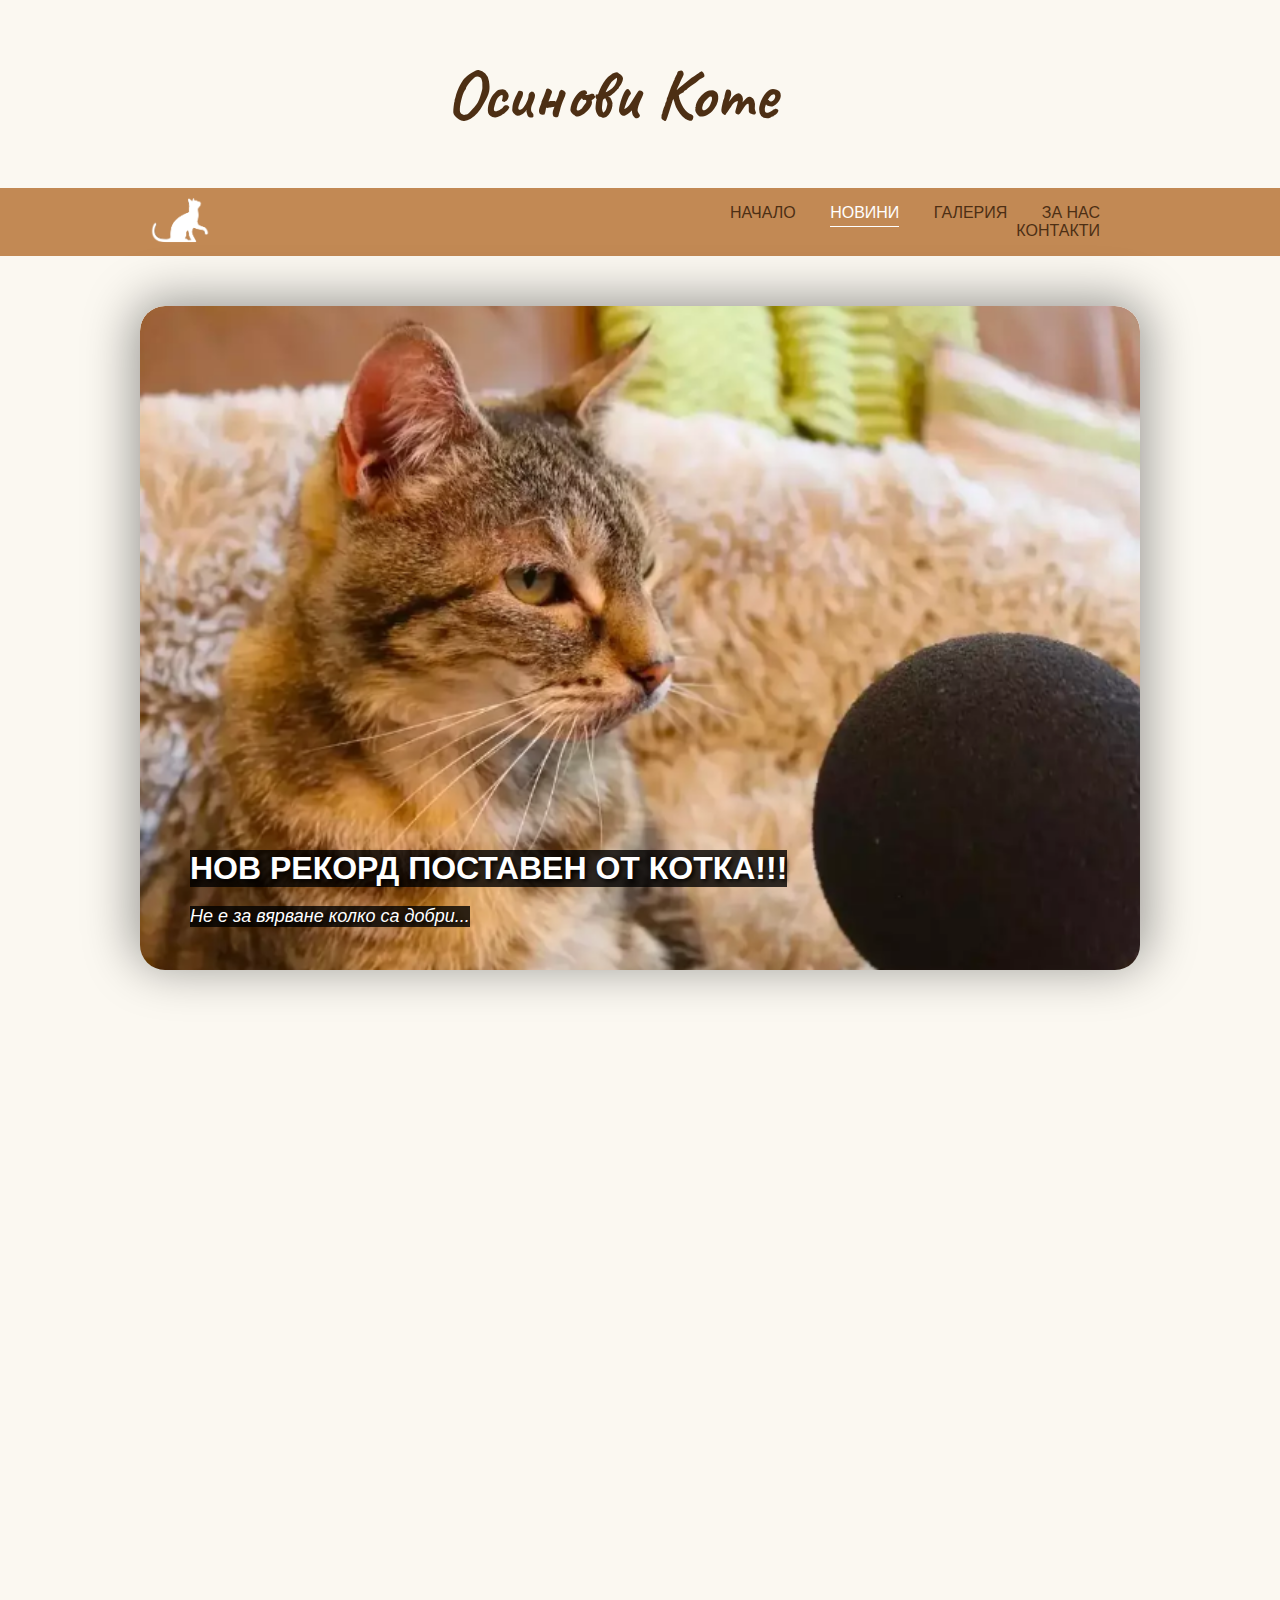
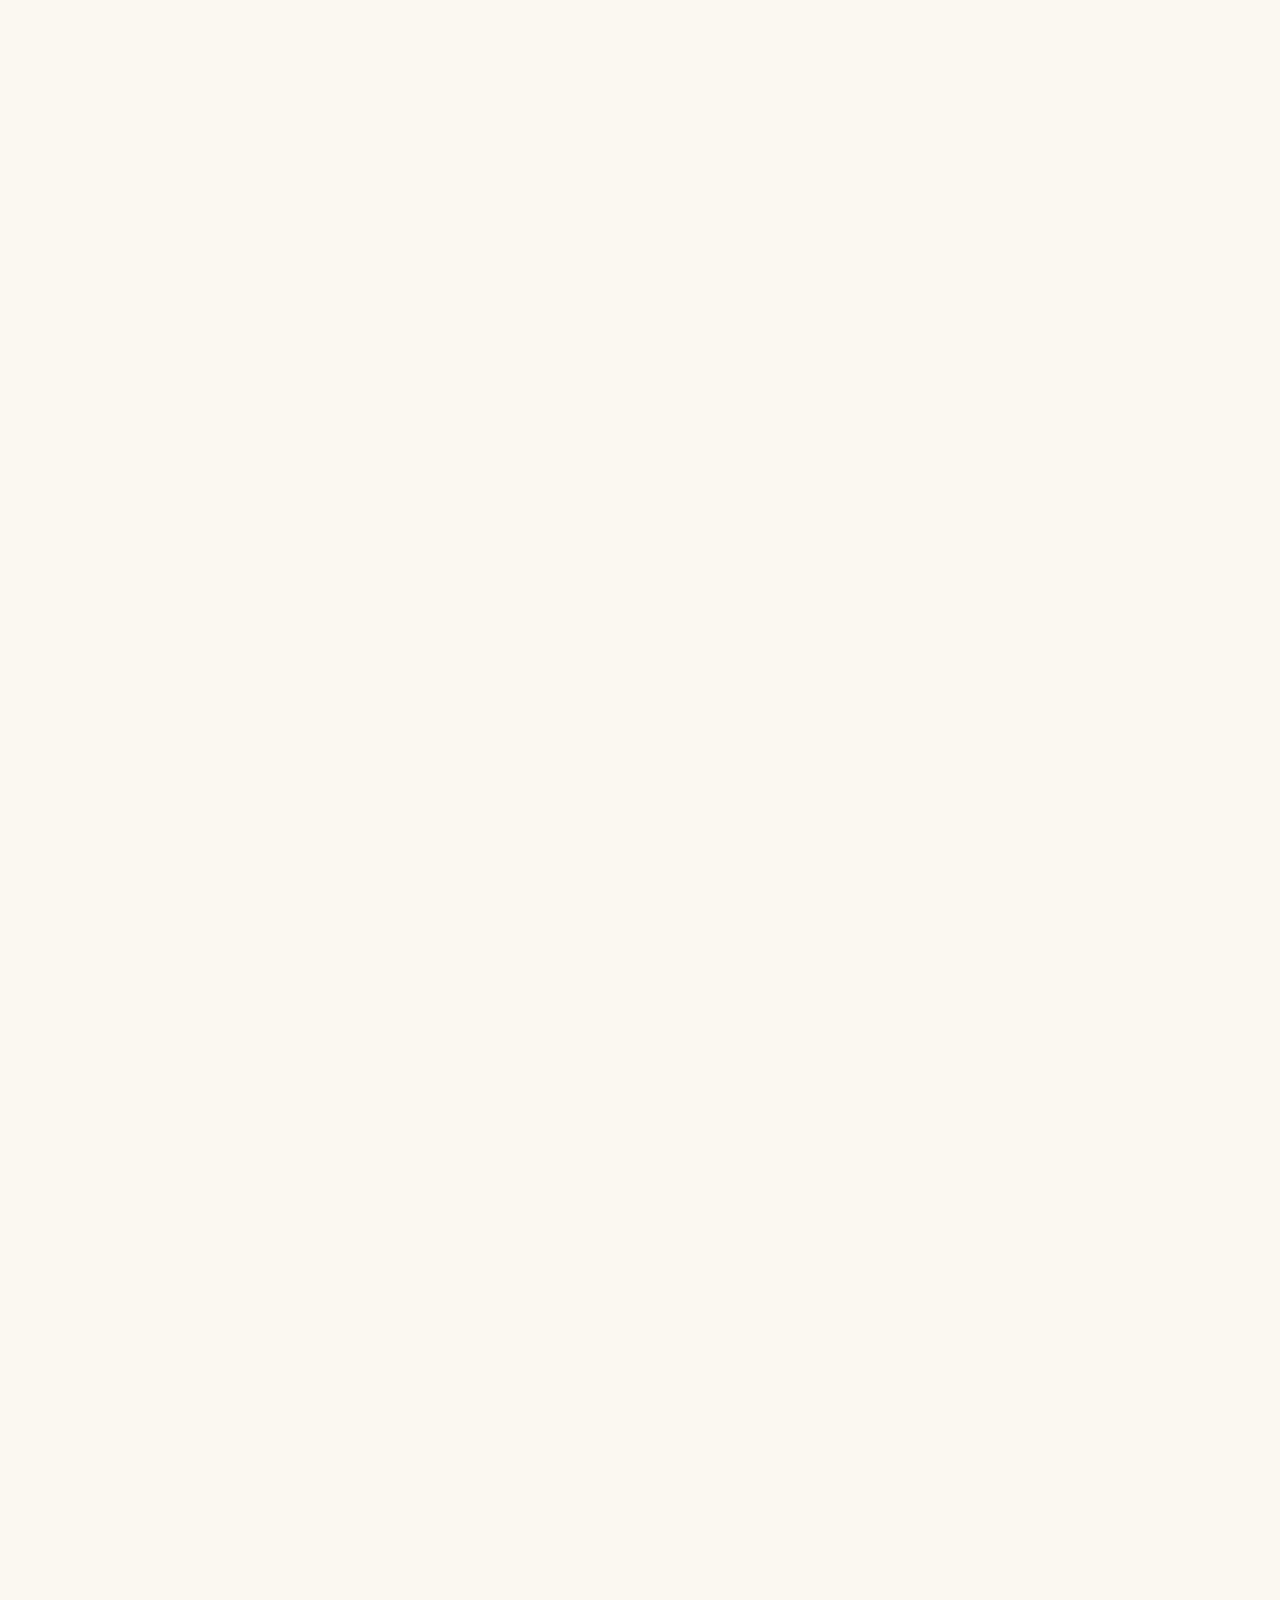
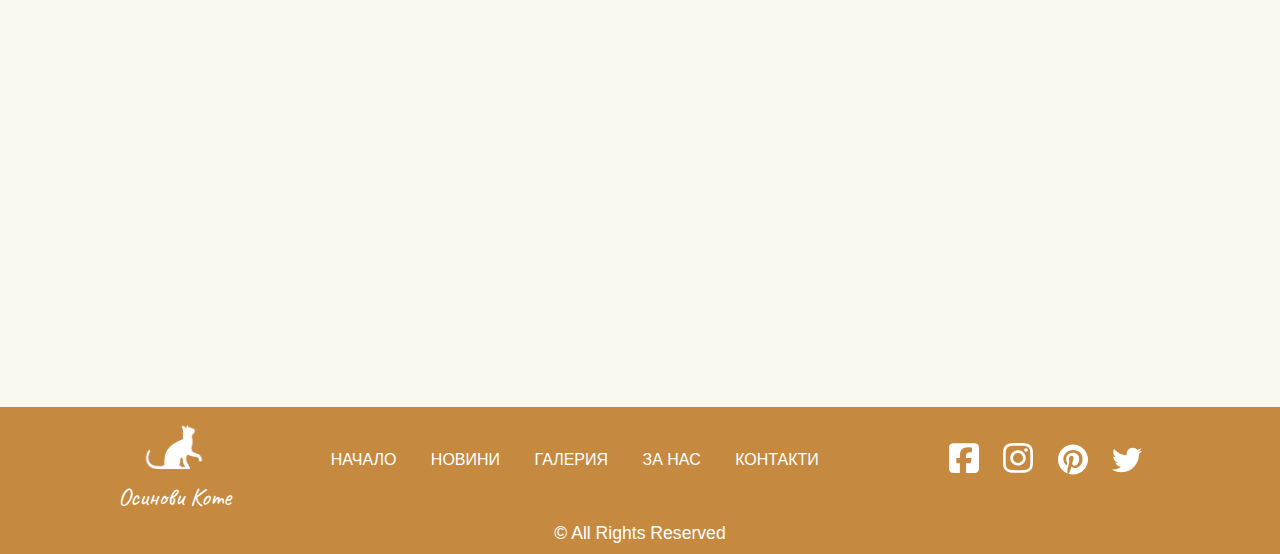
<file: OsinoviKote-Kursova/news.html>
<!DOCTYPE html>
<html lang="en">
  <head>
    <meta charset="utf-8" />
    <meta http-equiv="X-UA-Compatible" content="IE=edge" />
    <meta
      name="viewport"
      content="width=device-width, initial-scale=1, shrink-to-fit=no"
    />
    <meta
      name="description"
      content="This is our website for our organisation about adopting cats."
    />
    <meta
      name="keywords"
      content="котки, осиновяване, България, обич, уют, щастие, котарак, животни"
    />
    <meta http-equiv="content-language" content="bg" />
    <meta name="robots" content="index, follow" />
    <link rel="stylesheet" href="style.css" />
    <title>Осинови коте</title>
  </head>
  <body>
    <!-- Navigation Part -->
    <div class="main-title">
      <div class="container">
        <h1>Осинови Коте</h1>
      </div>
    </div>

    <div class="main-navigation">
      <div class="navigation">
        <div class="logo-part">
          <img src="images/cat-title-logo.png" alt="logo" class="image-logo" />
        </div>
        <div class="nav-part">
          <ul class="nav">
            <li class="nav-item">
              <a href="index.html" class="nav-item-link">НАЧАЛО</a>
            </li>
            <li class="nav-item">
              <a href="news.html" class="nav-item-link active">НОВИНИ</a>
            </li>
            <li class="nav-item">
              <a href="galery.html" class="nav-item-link">ГАЛЕРИЯ</a>
            </li>
            <li class="nav-item">
              <a href="aboutUs.html" class="nav-item-link">ЗА НАС</a>
            </li>
            <li class="nav-item">
              <a href="contact.html" class="nav-item-link">КОНТАКТИ</a>
            </li>
          </ul>
        </div>
      </div>
    </div>

    <!-- Main Part -->
    <div class="main-container">
      <div class="main-page">
        <div class="top-news">
          <div class="top-news-image">
            <img src="images/cat-record1.png" alt="cat" class="top-image" />
          </div>
          <div class="header-top-news">НОВ РЕКОРД ПОСТАВЕН ОТ КОТКА!!!</div>
          <div class="para-top-news">
            <i>Не е за вярване колко са добри...</i>
          </div>
        </div>
        <div class="box">
          <div class="box-content">
            <div class="box-image-left">
              <img src="images/cat-record1.png" alt="cat" class="box-image" />
            </div>
            <div class="box-text">
              <div class="date-text"><i>Днес, 19:20</i></div>
              <div class="box-header">НОВ РЕКОРД</div>
              <div class="box-para">
                14-годишна котка счупи световния рекорд на Гинес за най-силно
                мъркане, направено от жива в момента котка. Бела от Хънтингдън,
                Кеймбриджшър, измърка толкова силно, че достигна 54,6 децибела,
                еквивалентно на шума от врящ чайник...
              </div>
              <a
                href="https://beehive.bg/novini/kotka-schupi-svetovniya-rekord-na-gines-za-nai-silno-murkane-330"
                class="arrow-view"
              >
                Научи повече <i class="arrow right"></i>
              </a>
            </div>
          </div>
        </div>
        <div class="container">
          <img src="images/paws-path.png" alt="" class="paws-path" />
        </div>
        <div class="box">
          <div class="box-content">
            <div class="box-image-left">
              <img src="images/news2.jpg" alt="cat" class="box-image" />
            </div>
            <div class="box-text">
              <div class="date-text"><i>23.12.2023, 12:31</i></div>
              <div class="box-header">
                Флоси е най-старата жива котка в света
              </div>
              <div class="box-para">
                Нов рекорд беше поставен от домашен любимец в югоизточен Лондон
                като най-старата жива котка в света. 26-годишната Флоси от
                Орпингтън бе потвърдена като най-старата котка от Световните
                рекорди на Гинес, според които тя е на...
              </div>
              <a
                href="https://www.plovdiv24.bg/novini/interesno/Flosi-e-nai-starata-zhiva-kotka-v-sveta-1925437"
                class="arrow-view"
              >
                Научи повече <i class="arrow right"></i>
              </a>
            </div>
          </div>
        </div>
        <div class="container">
          <img src="images/paws-path.png" alt="" class="paws-path" />
        </div>
        <div class="box">
          <div class="box-content">
            <div class="box-image-left">
              <img
                src="images/pexels-sam-lion-6001770.jpg"
                alt="cat"
                class="box-image"
              />
            </div>
            <div class="box-text">
              <div class="date-text"><i>20.12.2023, 14:06</i></div>
              <div class="box-header">Най-умната котка в света</div>
              <div class="box-para">
                Най-умната котка се казва Алексис и е на осем години. Тя е
                коронясана с тази титла, защото подобрява световния рекорд на
                Гинес за най-много трикове за една минута - 26 трика само за...
              </div>
              <a
                href="https://www.actualno.com/curious/naj-umnata-kotka-v-sveta-news_1909395.html"
                class="arrow-view"
              >
                Научи повече <i class="arrow right"></i>
              </a>
            </div>
          </div>
        </div>
        <div class="container">
          <img src="images/paws-path.png" alt="" class="paws-path" />
        </div>
        <div class="box">
          <div class="box-content">
            <div class="box-image-left">
              <img
                src="images/pexels-lucas-pezeta-9566273.jpg"
                alt="cat"
                class="box-image"
              />
            </div>
            <div class="box-text">
              <div class="date-text"><i>29.11.2023, 13:15</i></div>
              <div class="box-header">
                2 неща, с които НИКОГА не трябва да храните котка
              </div>
              <div class="box-para">
                В света има два типа хора – любители на кучетата и любители на
                котките. Котките заслужават любовта ни по куп причини, но тук ще
                изброим 20 от тях. Освен, че са сладки, умни и прекрасни за
                съвместни снимки в Instagram...
              </div>
              <a
                href="https://www.actualno.com/curious/2-neshta-s-koito-nikoga-ne-trjabva-da-hranite-kotka-news_1898274.html"
                class="arrow-view"
              >
                Научи повече <i class="arrow right"></i>
              </a>
            </div>
          </div>
        </div>
        <div class="container">
          <img src="images/paws-path.png" alt="" class="paws-path" />
        </div>
        <div class="box">
          <div class="box-content">
            <div class="box-image-left">
              <img src="images/6145.jpg" alt="cat" class="box-image" />
            </div>
            <div class="box-text">
              <div class="date-text"><i>22.11.2023, 16:03</i></div>
              <div class="box-header">
                Най-малката котка в света е висока само 12.7 сантиметра
              </div>
              <div class="box-para">
                Дребна на ръст, но с голяма индивидуалност - запознайте се с
                Пиксел. Този домашен любимец не гони мишки, а световен рекорд за
                най-малка котка, пише Daily Mail. С височина от едва пет инча
                (12,7 сантиметра) от раменната...
              </div>
              <a
                href="https://www.lapichki.com/pets/statii_p.php?id=6145"
                class="arrow-view"
              >
                Научи повече<i class="arrow right"></i>
              </a>
            </div>
          </div>
        </div>
      </div>
    </div>

    <!-- Footer -->
    <div class="footer-part">
      <div class="top-part-footer">
        <div class="logo-image-container">
          <div class="image-part">
            <img
              src="images/cat-title-logo.png"
              alt="logo"
              class="image-logo"
            />
          </div>
          <div class="text-part">
            <p class="footer-title">Осинови Коте</p>
          </div>
        </div>
        <div class="navigation-footer">
          <div class="nav-part-footer">
            <ul class="nav">
              <li class="nav-item">
                <a href="index.html" class="nav-item-link-footer">НАЧАЛО</a>
              </li>
              <li class="nav-item">
                <a href="news.html" class="nav-item-link-footer">НОВИНИ</a>
              </li>
              <li class="nav-item">
                <a href="galery.html" class="nav-item-link-footer">ГАЛЕРИЯ</a>
              </li>
              <li class="nav-item">
                <a href="aboutUs.html" class="nav-item-link-footer">ЗА НАС</a>
              </li>
              <li class="nav-item">
                <a href="contact.html" class="nav-item-link-footer">КОНТАКТИ</a>
              </li>
            </ul>
          </div>
        </div>
        <div class="social-media">
          <img
            src="images/square-facebook.svg"
            alt="facebook"
            class="social-media-image"
          />
          <img
            src="images/instagram.svg"
            alt="instagram"
            class="social-media-image"
          />
          <img
            src="images/pinterest.svg"
            alt="pinterest"
            class="social-media-image"
          />
          <img
            src="images/twitter.svg"
            alt="twitter"
            class="social-media-image"
          />
        </div>
      </div>

      <div class="down-part-footer">
        <p class="text-rights">&copy; All Rights Reserved</p>
      </div>
    </div>
    <script src="script.js"></script>
  </body>
</html>
</file>
<file: Homework-Form-Monkey-main/style.css>
body {
  background: linear-gradient(
    153deg,
    rgba(181, 105, 88, 1) 0%,
    rgba(209, 158, 133, 1) 45%,
    rgba(221, 180, 152, 1) 75%,
    rgba(241, 216, 173, 1) 100%,
    rgba(241, 216, 173, 1) 100%
  );
}

.container {
  display: flex;
  align-items: center;
  justify-content: center;
  gap: 60px;
  background-color: white;
  position: absolute;
  top: 50%;
  left: 50%;
  transform: translate(-50%, -50%);
  padding: 60px;
  border-radius: 15px;
  box-shadow: 0px 1px 20px 0px rgba(0, 0, 0, 0.75);
}

.monkey-form {
  width: 300px;
  height: 600px;
}

.monkey-form h2 {
  display: flex;
  justify-content: center;
  margin-bottom: 60px;
}

.monkey-form .input-box {
  position: relative;
  width: 100%;
  margin-bottom: 35px;
}

.input-box input {
  width: 100%;
  height: 100%;
  border: 0px solid rgba(255, 255, 255, 0.2);
  border-radius: 40px;
  background-color: #e6e6e1;
  padding: 15px 3px 15px 3px;
  text-indent: 45px;
}

::placeholder {
  position: absolute;
  left: 5px;
  top: 0px;
  padding-top: 14px;
  font-size: 15px;
}

.input-box i {
  position: absolute;
  left: 10px;
  top: 50%;
  transform: translateY(-50%);
  padding-left: 12px;
  font-size: 20px;
  opacity: 0.2;
}

.choice {
  margin-bottom: 20px;
}

.choice label {
  display: block;
  position: relative;
  left: 20px;
}

.choice p {
  display: inline-block;
  margin-top: 5px;
  margin-bottom: 5px;
}

.choice input {
  margin-bottom: 15px;
}

.text {
  opacity: 0.4;
}

button {
  width: 100%;
  height: 100%;
  border: none;
  border-radius: 40px;
  background-color: #966449;
  color: white;
  padding: 15px 3px 15px 3px;
}

.forgot-password {
  margin-top: 35px;
  margin-bottom: 50px;
}

.forgot-password a {
  color: #dad0cc;
}

.create-account a {
  color: #dad0cc;
}

.create-account i {
  position: absolute;
  left: 700px;
  opacity: 0.5;
}
</file>
<file: Homework-Grogu/style.css>
.page-title h1 {
  display: flex;
  justify-content: center;
  background-color: #007e00;
  color: white;
  padding: 30px 0px 30px 0px;
  margin: 0px;
}

.navbar {
  text-align: right;
  background-color: #323232;
  border-bottom: 2px solid #a4a4a4;
}

.navbar ul {
  list-style-type: none;
  margin: 0px;
}

.navbar li {
  display: inline-block;
  padding: 15px;
  color: white;
}

.navbar li:nth-child(1) {
  background-color: white;
  color: #007e00;
  border-bottom: 2px solid #fff;
  margin-bottom: -1px;
}

.main-container {
  display: flex;
  gap: 60px;
  margin: 0px 20px 0px 20px;
}

h2 {
  display: flex;
  justify-content: center;
  color: #007e00;
  margin-top: 30px;
  margin-bottom: 15px;
}

.first-grogu,
.second-grogu,
.third-grogu {
  min-width: 420px;
}

.grogu-content img {
  float: left;
  margin-right: 3px;
}

.grogu-content p {
  margin: 0;
  text-align: justify;
}
</file>
<file: OsinoviKote-Kursova/style.css>
@import url("https://fonts.googleapis.com/css2?family=Caveat:wght@400&display=swap");

* {
  padding: 0px;
  box-sizing: border-box;
}

html,
body {
  height: 100%;
  margin: 0;
  font-family: Arial, Helvetica, sans-serif;
  background-color: #fbf8f1;
}

.page {
  display: flex;
  flex-direction: column;
  min-height: 100vh;
}

/* Navigation Part */
h1 {
  color: #4d2f14;
  margin: 0;
  padding: 50px;
  font-family: "Caveat", cursive;
  font-size: 70px;
}

.container {
  margin: 0 auto;
  text-align: center;
  width: auto;
}

.main-title {
  background-color: #fbf8f1;
  padding-right: 60px;
}

.navigation {
  background-color: #c28954;
  display: flex;
  justify-content: space-between;
  align-items: center;
  padding-left: 150px;
  padding-right: 150px;
}

.logo-part,
.nav-part {
  flex: 1;
}

.nav-part {
  text-align: right;
}

.image-logo {
  width: 60px;
  height: auto;
}

.nav-item {
  display: inline-block;
  padding-right: 30px;
}

.image-logo {
  width: 60px;
  height: auto;
}

.nav-item {
  display: inline-block;
  padding-right: 30px;
}

.nav-item-link {
  text-decoration: none;
  list-style-type: none;
  color: #4d2f14;
}

.nav-item-link:hover {
  color: white;
  padding-bottom: 5px;
  border-bottom: 1px solid white;
}

.nav-item-link.active {
  color: white;
  padding-bottom: 5px;
  border-bottom: 1px solid white;
}

/* Home Main Part */
.main-container {
  background-color: #fbf8f1;
}

.welcome-para {
  color: #4d2f14;
  margin-top: 50px;
  margin-bottom: 90px;
  font-family: Arial, Helvetica, sans-serif;
  font-weight: bold;
}

.slider {
  width: 1000px;
  height: 600px;
  margin: auto;
  margin-top: 50px;
  margin-bottom: 50px;
  overflow: hidden;
  position: relative;
  border-radius: 25px;
  box-shadow: 0px 0px 50px 6px rgba(0, 0, 0, 0.4);
  -webkit-box-shadow: 0px 0px 50px 6px rgba(0, 0, 0, 0.4);
  -moz-box-shadow: 0px 0px 50px 6px rgba(0, 0, 0, 0.4);
}

.slider-image {
  width: 100%;
  height: 100%;
  object-fit: contain;
}

.slide {
  position: absolute;
  opacity: 0;
  z-index: 1;
  transition: opacity 5s ease-in-out;
  background-color: black;
}

.slide .slider-image {
  opacity: 0.5;
}

.slide.active {
  opacity: 1;
  z-index: 2;
}

.slider .content {
  position: absolute;
  top: 45%;
  left: 50%;
  transform: translate(-50%, -50%);
  text-align: center;
  max-width: 800px;
}

.cat-name {
  font-size: 5em;
  line-height: 1em;
  color: #fff;
}

p {
  font-size: 1.1em;
  color: #fff;
  margin-top: 30px;
}

.button-adopt {
  position: relative;
  display: inline-block;
  margin-bottom: 90px;
  background: #4d2f14;
  border: 1px solid #4d2f14;
  padding: 15px 60px;
  color: #fff;
  font-weight: 500;
  text-decoration: none;
}

/* Animation property */
.button-adopt {
  animation: wiggle 2s linear infinite;
}

/* Keyframes */
@keyframes wiggle {
  0%,
  7% {
    transform: rotateZ(0);
  }
  15% {
    transform: rotateZ(-15deg);
  }
  20% {
    transform: rotateZ(10deg);
  }
  25% {
    transform: rotateZ(-10deg);
  }
  30% {
    transform: rotateZ(6deg);
  }
  35% {
    transform: rotateZ(-4deg);
  }
  40%,
  100% {
    transform: rotateZ(0);
  }
}

.button-adopt:hover {
  position: relative;
  display: inline-block;
  margin-bottom: 90px;
  background: none;
  border: 1px solid #4d2f14;
  padding: 15px 60px;
  color: #4d2f14;
  font-weight: 500;
  text-decoration: none;
}

.statistics {
  display: flex;
  justify-content: center;
  margin: 90px;
}

.left-statistic {
  margin-right: 90px;
}

.counter {
  color: #c28954;
  margin: 0px;
}

/* Footer Part */
.footer-part {
  background-color: #c58940;
}

.footer-title {
  font-family: "Caveat", cursive;
  margin: 0px;
  font-size: 25px;
}

.logo-image-container {
  padding-top: 10px;
  align-items: center;
  display: flex;
  flex-direction: column;
}

.top-part-footer {
  display: flex;
  align-items: center;
  justify-content: center;
}

.down-part-footer {
  padding: 10px;
  text-align: center;
  width: auto;
}

.navigation-footer {
  margin-left: 100px;
}

.nav-item-link-footer {
  text-decoration: none;
  list-style-type: none;
  color: white;
}

.text-rights {
  color: white;
  margin: 0px;
}

.social-media-image {
  cursor: pointer;
  width: 50px;
  padding-right: 20px;
}

.social-media {
  margin-left: 100px;
}

/* News Style */
.top-news {
  width: 1000px;
  height: 655px;
  margin: auto;
  margin-top: 50px;
  margin-bottom: 250px;
  border-radius: 25px;
  box-shadow: 0px 0px 50px 6px rgba(0, 0, 0, 0.4);
  -webkit-box-shadow: 0px 0px 50px 6px rgba(0, 0, 0, 0.4);
  -moz-box-shadow: 0px 0px 50px 6px rgba(0, 0, 0, 0.4);
  position: relative;
}

.top-news-image {
  overflow: hidden;
  border-radius: 25px;
}

.top-news-image .top-image {
  width: 100%;
  height: 100%;
  border-radius: 25px;
  transform: scale(1);
  transition: transform 0.3s ease-in-out;
}

.top-news-image:hover .top-image {
  transform: scale(1.1);
  cursor: pointer;
}

.header-top-news,
.para-top-news {
  position: absolute;
  color: #fff;
  background-color: rgba(0, 0, 0, 0.8);
  text-shadow: 2px 2px 4px rgba(0, 0, 0, 1);
}

.header-top-news {
  top: 544px;
  left: 50px;
  font-size: 32px;
  font-weight: bold;
}

.para-top-news {
  top: 600px;
  left: 50px;
  font-size: 18px;
}

.paws-path {
  width: 50px;
  opacity: 0;
  transform: translateX(50%);
  transition: opacity 1s ease-out, transform 1s ease-out;
}

.paws-path.appear {
  opacity: 1;
  transform: translateX(0);
}

.box {
  width: 1000px;
  padding: 20px;
  margin: auto;
  margin-top: 50px;
  margin-bottom: 50px;
  background-color: #fff;
  position: relative;
  opacity: 0;
  transform: translateX(50%);
  transition: opacity 1s ease-out, transform 1s ease-out;
}

.box.appear {
  opacity: 1;
  transform: translateX(0);
}

.box:hover {
  width: 1000px;
  padding: 20px;
  margin: auto;
  margin-top: 50px;
  margin-bottom: 50px;
  background-color: #fff;
  position: relative;
  box-shadow: 4px 4px 20px 0px rgba(0, 0, 0, 0.7);
  -webkit-box-shadow: 4px 4px 20px 0px rgba(0, 0, 0, 0.7);
  -moz-box-shadow: 4px 4px 20px 0px rgba(0, 0, 0, 0.7);
}

.box-content {
  display: flex;
  flex-wrap: wrap;
}

.box-image-left {
  flex: 0 0 300px;
  margin-right: 20px;
}

.date-text {
  margin-bottom: 15px;
  color: #4d2f14;
  border-bottom: 1px solid #c28954;
  opacity: 0.3;
}

.box-image {
  width: 100%;
  height: auto;
}

.box-text {
  flex: 1;
}

.box-para {
  color: #4d2f14;
  opacity: 0.7;
}

.box-header {
  color: #4d2f14;
  font-weight: bold;
  font-size: 20px;
  text-transform: uppercase;
  margin-top: 25px;
  margin-bottom: 15px;
}

.arrow-view:hover {
  cursor: pointer;
}

.arrow-view {
  text-decoration: none;
  color: #4d2f14;
  position: absolute;
  bottom: 0;
  right: 0;
  margin: 20px;
}

.arrow {
  border: solid black;
  border-width: 0 3px 3px 0;
  display: inline-block;
  padding: 3px;
}

.right {
  transform: rotate(-45deg);
  -webkit-transform: rotate(-45deg);
}

/* AboutUs Page */
.ulist {
  list-style-type: disc;
  padding-left: 20px;
}

.ulist-items {
  margin-bottom: 10px;
}

.organisation-info {
  margin-top: 40px;
  margin-bottom: 40px;
  display: flex;
  flex-direction: column;
  align-items: center;
}

.oragnisation-image {
  width: 120px;
  height: auto;
  margin-bottom: 10px;
}

.organisation-info-text {
  font-size: 18px;
  max-width: 900px;
  width: 100%;
}

.people-container {
  display: flex;
  justify-content: center;
  margin-top: 50px;
  margin-bottom: 50px;
  width: 100%;
}

.person-image {
  width: 350px;
  box-shadow: 3px 10px 31px -8px rgba(0, 0, 0, 0.72);
  -webkit-box-shadow: 3px 10px 31px -8px rgba(0, 0, 0, 0.72);
  -moz-box-shadow: 3px 10px 31px -8px rgba(0, 0, 0, 0.72);
}

.people-box {
  width: 350px;
  height: 500px;
  margin-right: 50px;
  background-color: #fff;
}

.people-box:hover {
  width: 350px;
  height: 500px;
  margin-right: 50px;
  background-color: #c58940;
  color: #fff;
  box-shadow: 4px 4px 20px 0px rgba(0, 0, 0, 0.7);
  -webkit-box-shadow: 4px 4px 20px 0px rgba(0, 0, 0, 0.7);
  -moz-box-shadow: 4px 4px 20px 0px rgba(0, 0, 0, 0.7);
}

.person-name {
  font-size: 24px;
  margin-top: 60px;
  margin-bottom: 20px;
}

.person-quote {
  margin-top: 50px;
  padding-left: 20px;
  padding-right: 20px;
}

.organisation-header {
  font-size: 42px;
  font-weight: bold;
  color: #4d2f14;
}

.power-point {
  margin-bottom: 80px;
}

/* Gallety Main Part */
.intro-section {
  display: flex;
  margin-top: 50px;
  margin-bottom: 100px;
  justify-content: center;
  align-items: center;
}

.intro-background {
  display: flex;
  justify-content: center;
  align-items: center;
  width: 988px;
  height: 600px;
  background-image: url("images/couch.jpg");
  background-size: contain;
  background-position: center;
  background-repeat: no-repeat;
  border-radius: 25px;
  box-shadow: 4px 4px 20px 0px rgba(0, 0, 0, 0.7);
  -webkit-box-shadow: 4px 4px 20px 0px rgba(0, 0, 0, 0.7);
  -moz-box-shadow: 4px 4px 20px 0px rgba(0, 0, 0, 0.7);
}

.left-intro-message {
  width: 100px;
  height: 50px;
}

.right-intro-message {
  width: 100px;
  height: 50px;
}

.left-intro-message p,
.right-intro-message p {
  opacity: 0;
  position: absolute;
  width: 200px;
  height: 50px;
  background-color: #85877c;
  border-radius: 10px;
  color: white;
  text-align: center;
  line-height: 44px;
}

#left-msg1 {
  top: 70%;
  left: 17%;
}

#left-msg2 {
  top: 80%;
  left: 10.5%;
}

#right-msg1 {
  top: 70%;
  left: 70%;
}

#right-msg2 {
  top: 80%;
  left: 76.5%;
}

.img-frame {
  width: 600px;
  margin-top: -100px;
  height: 400px;
  position: relative;
}

#cat-face-left {
  opacity: 0;
  position: absolute;
  top: 13%;
  left: -15%;
  width: 150px;
  height: auto;
  transition: transform 0.5s ease;
  transition: opacity 0.5s ease;
}

#cat-face-right {
  opacity: 0;
  position: absolute;
  top: -22%;
  left: 50.5%;
  width: 70px;
  height: auto;
  transition: transform 0.5s ease;
  transition: opacity 0.5s ease;
}

#cat-upper-body {
  opacity: 0;
  position: absolute;
  top: 42%;
  left: 87%;
  width: 150px;
  height: auto;
  transition: transform 0.5s ease;
  transition: opacity 0.5s ease;
}

#cat-lower-body {
  opacity: 0;
  position: absolute;
  top: 97%;
  left: 38.5%;
  width: 150px;
  height: auto;
  transition: transform 0.5s ease;
  transition: opacity 0.5s ease;
}

.galery-section {
  margin-top: 60px;
  margin-bottom: 80px;
  display: flex;
  justify-content: center;
  width: auto;
  height: auto;
}

.pictures {
  display: flex;
  justify-content: space-between;
  width: 1000px;
  height: auto;
}

#left-column-pictures {
  width: 497.5px;
  height: auto;
}

#right-column-pictures {
  width: 497.5px;
  height: auto;
}

.picture {
  position: relative;
  transition: ease-in-out 0.2s;
  width: 497.5px;
  height: auto;
  margin-top: 5px;
  margin-bottom: 5px;
  display: flex;
  justify-content: center;
  align-items: center;
  overflow: hidden;
}

.picture img {
  flex-shrink: 0;
  width: 100%;
  height: 100%;
  object-fit: cover;
  object-position: center top;
}

.picture:hover {
  opacity: 1;
  transform: scale(1.1);
  z-index: 1;
}

.pictures:hover .picture:not(:hover) {
  opacity: 0.5;
  z-index: 0;
}

#left-column-pictures:hover {
  .right-column-pictures .picture {
    opacity: 0.5;
  }
}

#right-column-pictures:hover {
  .left-column-pictures .picture {
    opacity: 0.5;
  }
}

/* overlay */
#overlay {
  display: none;
  position: fixed;
  top: 0;
  left: 0;
  width: 100%;
  height: 100%;
  background-color: rgba(0, 0, 0, 0.5);
  z-index: 3;
}

#left-arrow {
  display: none;
  position: fixed;
  width: 30px;
  height: 30px;
  top: 50%;
  left: 5%;
  background-image: url("images/left-arrow.png");
  background-size: cover;
  background-repeat: no-repeat;
  z-index: 1001;
  cursor: pointer;
}

#exit-btn {
  display: none;
  position: fixed;
  width: 30px;
  height: 30px;
  top: 5%;
  left: 93%;
  background-image: url("images/exit.png");
  background-size: cover;
  background-repeat: no-repeat;
  z-index: 1001;
  cursor: pointer;
}

#right-arrow {
  display: none;
  position: fixed;
  width: 30px;
  height: 30px;
  top: 50%;
  left: 93%;
  background-image: url("images/right-arrow.png");
  background-size: cover;
  background-repeat: no-repeat;
  z-index: 1001;
  cursor: pointer;
}

/* Contact Main Part */
.form-container {
  width: 1000px;
  height: 600px;
  margin: auto;
  margin-top: 50px;
  margin-bottom: 50px;
  border-radius: 25px;
  box-shadow: 0px 0px 50px 6px rgba(0, 0, 0, 0.4);
  -webkit-box-shadow: 0px 0px 50px 6px rgba(0, 0, 0, 0.4);
  -moz-box-shadow: 0px 0px 50px 6px rgba(0, 0, 0, 0.4);
  display: flex;
  align-items: center;
  padding: 150px;
  background-color: #fff;
}

.container-right {
  margin-left: 100px;
}

.form-group {
  position: relative;
  margin-bottom: 20px;
  display: flex;
  align-items: center;
  margin-bottom: 20px;
}

label {
  position: absolute;
  left: 10px;
  transform: translateY(-50%);
  color: #555;
  transition: transform 0.3s ease-in-out, font-size 0.3s ease-in-out;
}

input {
  width: 100%;
  padding: 10px;
  border: 1px solid #ccc;
  border-radius: 40px;
  background-color: #e6e6e6;
}

.input-with-icon {
  text-indent: 30px;
}

.send-form {
  cursor: pointer;
  width: 350px;
  background: #4d2f14;
  border: 1px solid #4d2f14;
  border-radius: 40px;
  padding: 15px 60px;
  color: #fff;
  font-size: 14px;
  text-decoration: none;
}

.send-form:hover {
  cursor: pointer;
  width: 350px;
  background: #fff;
  border: 1px solid #4d2f14;
  border-radius: 40px;
  padding: 15px 60px;
  color: #4d2f14;
  font-size: 14px;
  text-decoration: none;
}

.title-form {
  color: #4d2f14;
  font-weight: bold;
  font-size: 20px;
}

.form-image {
  width: 300px;
}

.message-label {
  position: absolute;
  left: 25px;
  top: 25px;
}

.form-group-checkbox {
  position: relative;
  margin-left: 92px;
  margin-bottom: 50px;
}

.input-checkbox {
  position: relative;
  top: 10px;
  right: 135px;
}

.label-checkbox {
  font-size: 12px;
}

.labels-icons {
  display: flex;
  top: 20px;
}

.label-image {
  width: 20px;
  margin-right: 10px;
}

.message-input {
  width: 350px;
  height: 200px;
  border: 1px solid #ccc;
  border-radius: 40px;
  background-color: #e6e6e6;
  padding-top: 15px;
  padding-left: 25px;
}

.organisation-header {
  margin-top: 80px;
  margin-bottom: 50px;
}

.table-working-times {
  margin: 0 auto;
  margin-bottom: 80px;
  background-color: #5c9bd5;
  border-radius: 5px;
  padding: 60px;
  box-shadow: 3px 10px 31px -12px rgba(0, 0, 0, 0.72);
  -webkit-box-shadow: 3px 10px 31px -12px rgba(0, 0, 0, 0.72);
  -moz-box-shadow: 3px 10px 31px -12px rgba(0, 0, 0, 0.72);
}

.day-week,
.working-hours {
  text-align: left;
  font-size: 16px;
  color: #fff;
}

.day-week {
  padding-left: 15px;
  padding-right: 150px;
}

.table-working-times tr:nth-last-child(2) .day-week,
.table-working-times tr:nth-last-child(2) .working-hours {
  color: #ccc;
}

th {
  color: #fff;
  font-weight: normal;
  font-size: 32px;
  padding-bottom: 25px;
}

.telephone {
  color: #fff;
  font-size: 16px;
  padding-top: 20px;
}
</file>
<file: Homework-Web/Form/style.css>
.main-fieldset {
  width: 500px;
  height: 500px;
}
</file>
<file: Homework-Web/Table/style.css>
table,
th,
td {
  border-style: outset;
  text-align: center;
}
</file>
